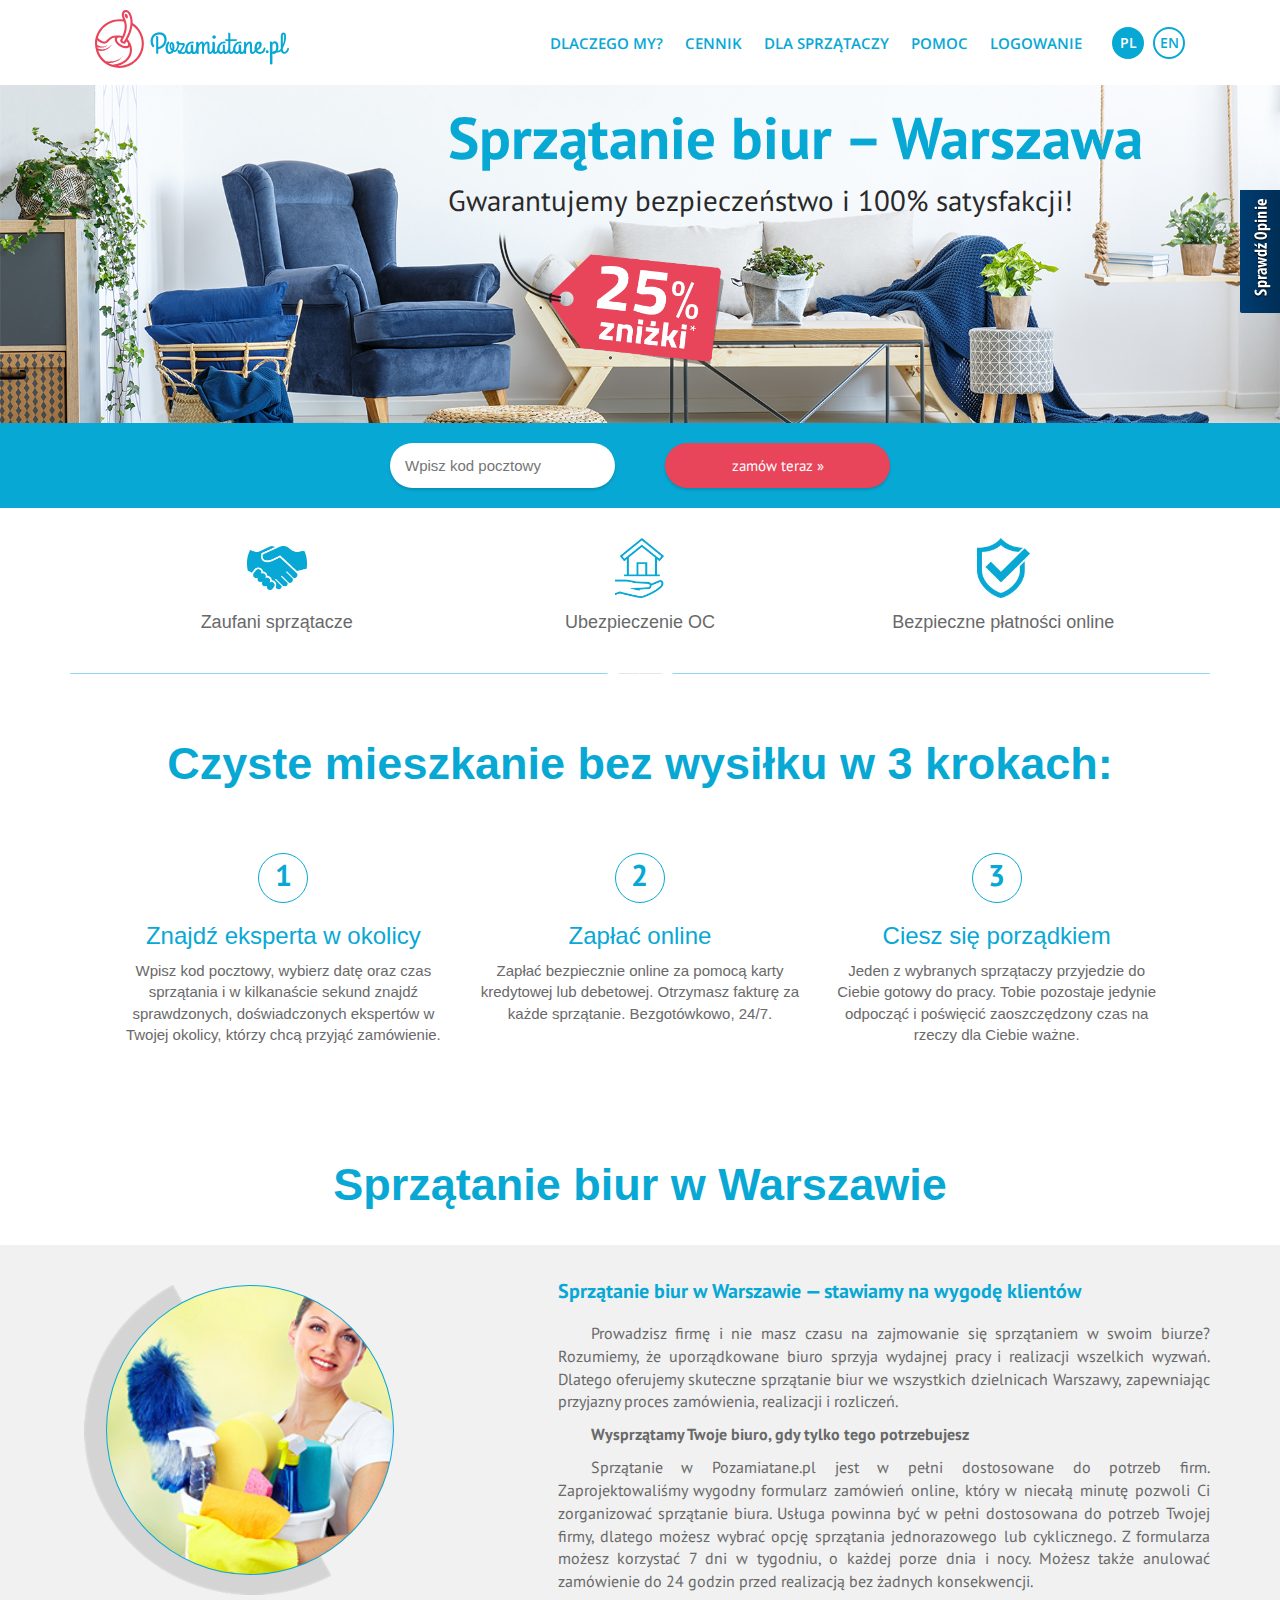
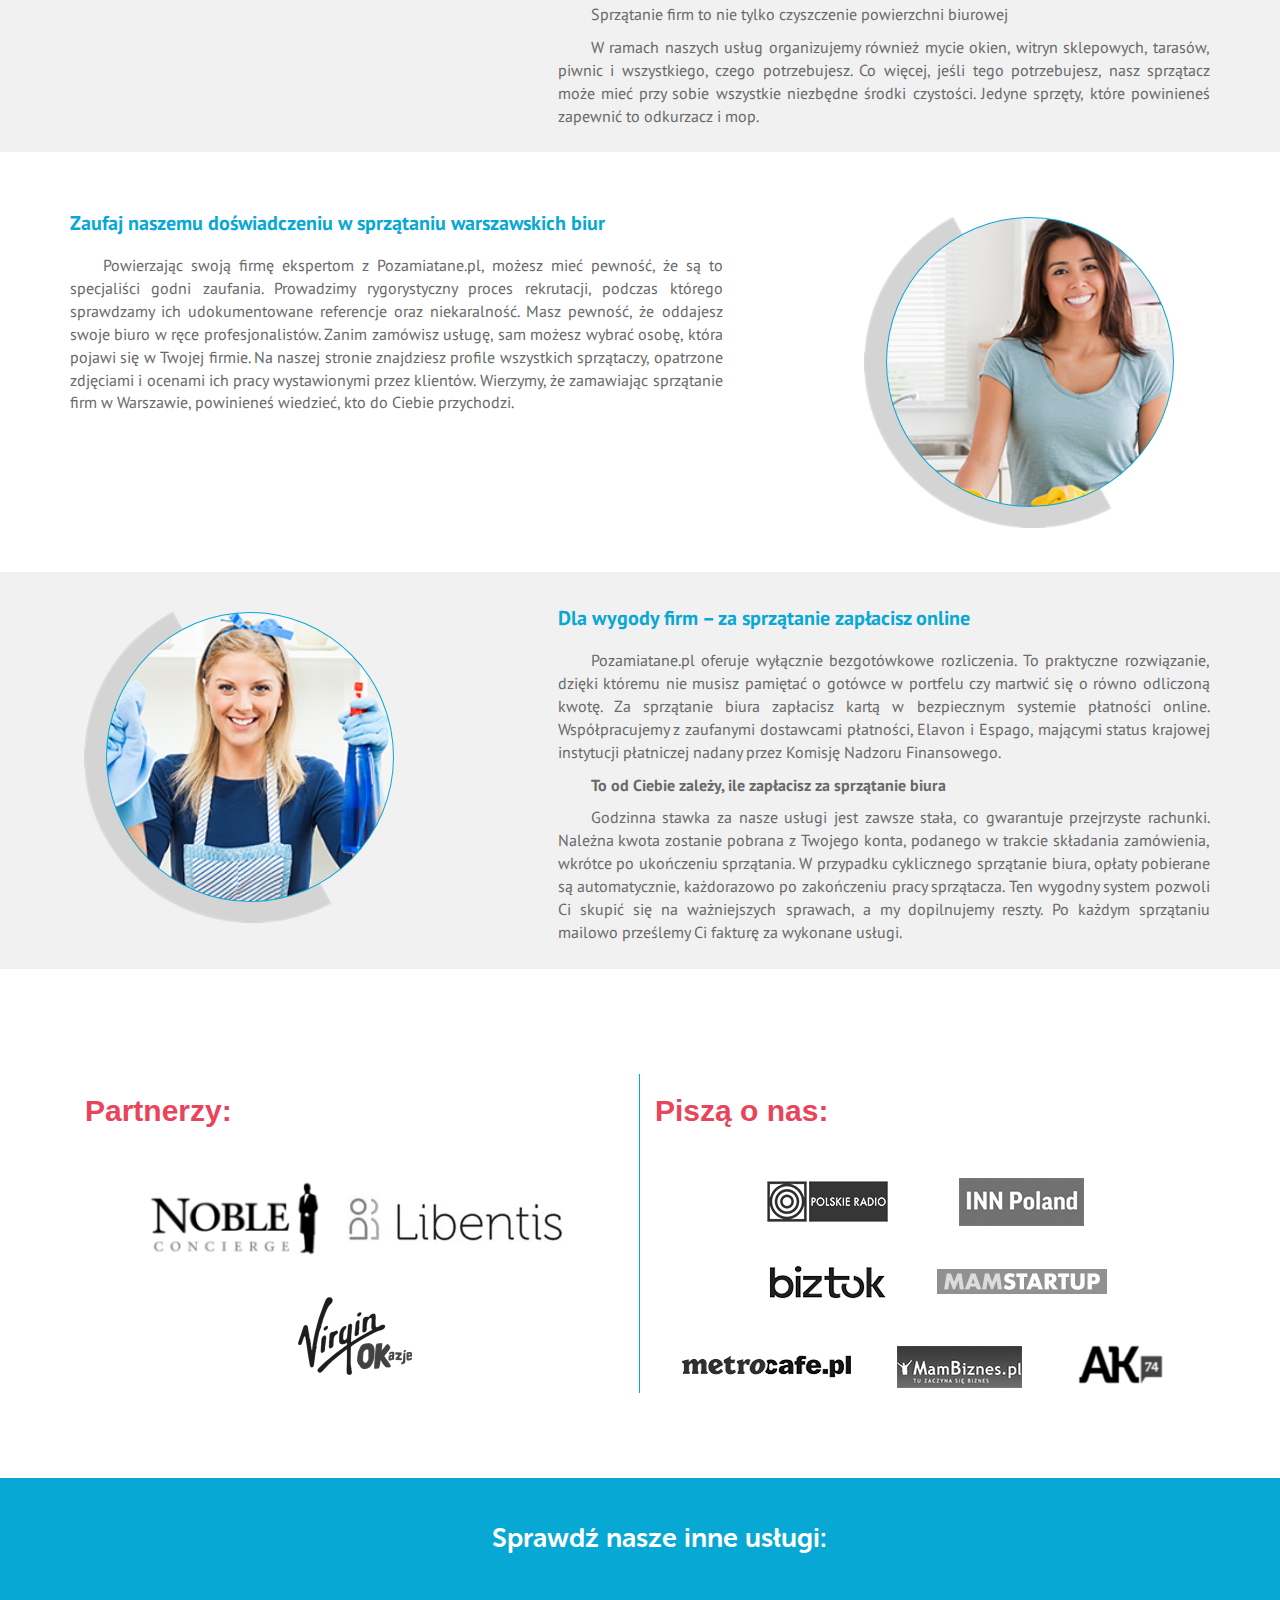
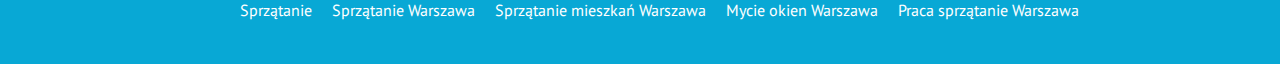
<file: index.html>
<!DOCTYPE html><html lang="pl" prefix="og: http://ogp.me/ns#"><!--<![endif]--><head>
	<!-- Global site tag (gtag.js) - Google Ads: 364352498 -->
<script async src="https://www.googletagmanager.com/gtag/js?id=AW-364352498"></script>
<script>
  window.dataLayer = window.dataLayer || [];
  function gtag(){dataLayer.push(arguments);}
  gtag('js', new Date());

  gtag('config', 'AW-364352498');
</script>

<!-- Event snippet for Просмотр страницы conversion page -->
<script>
  gtag('event', 'conversion', {'send_to': 'AW-364352498/W_lMCMf2wp0CEPKn3q0B'});
</script>


	<meta charset="UTF-8">

<meta name="viewport" content="width=device-width, initial-scale=1.0">
<title>Sprzątanie biur - Warszawa - Pozamiatane.pl</title>
<link rel="shortcut icon" type="image/png" href="favicon.png"><title>Sprzątanie biur - Warszawa - Pozamiatane.pl</title>


<meta name="description" content="Zadbamy o czystość twojego biura. Najlepsi eksperci, elastyczne godziny pracy. Zamów online profesjonalne sprzątanie i ciesz się porządkiem!">
<link rel="canonical" href="#">
<meta property="og:locale" content="pl_PL">
<meta property="og:type" content="article">
<meta property="og:title" content="Sprzątanie biur - Warszawa - Pozamiatane.pl">
<meta property="og:description" content="Zadbamy o czystość twojego biura. Najlepsi eksperci, elastyczne godziny pracy. Zamów online profesjonalne sprzątanie i ciesz się porządkiem!">
<meta property="og:url" content="#">
<meta property="og:site_name" content="Pozamiatane.pl">
<meta property="article:section" content="Warszawa">
<meta property="article:published_time" content="2016-08-05T13:53:31+02:00">
<meta property="article:modified_time" content="2018-02-26T15:20:32+02:00">
<meta property="og:updated_time" content="2018-02-26T15:20:32+02:00">
<meta name="twitter:card" content="summary">
<meta name="twitter:description" content="Zadbamy o czystość twojego biura. Najlepsi eksperci, elastyczne godziny pracy. Zamów online profesjonalne sprzątanie i ciesz się porządkiem!">
<meta name="twitter:title" content="Sprzątanie biur - Warszawa - Pozamiatane.pl">
<meta name="twitter:image" content="#">

<!-- / Yoast SEO plugin. -->

<link rel="dns-prefetch" href="#">
<link rel="dns-prefetch" href="#/">
<link rel="alternate" type="application/rss+xml" title="Pozamiatane.pl » Sprzątanie biur – Warszawa Kanał z komentarzami" href="#">
		
		<style type="text/css">
img.wp-smiley,
img.emoji {
	display: inline !important;
	border: none !important;
	box-shadow: none !important;
	height: 1em !important;
	width: 1em !important;
	margin: 0 .07em !important;
	vertical-align: -0.1em !important;
	background: none !important;
	padding: 0 !important;
}
</style>
<link rel="stylesheet" id="FreshItLab_stylesheet-css" href="style.css" type="text/css" media="all">
<link rel="stylesheet" id="FreshItLab_font-css" href="css.css" type="text/css" media="all">
<link rel="stylesheet" id="FreshItLab_normalize-css" href="normalize.css" type="text/css" media="all">
<link rel="stylesheet" id="FreshItLab_bootstrap-css" href="bootstrap.min.css" type="text/css" media="all">
<link rel="stylesheet" id="FreshItLab_bxcss-css" href="jquery.bxslider.css" type="text/css" media="all">
<link rel="stylesheet" id="FreshItLab_main-css" href="main.css" type="text/css" media="all">
<link rel="stylesheet" id="FreshItLab_rwd-css" href="responsive.css" type="text/css" media="all">
<link rel="stylesheet" id="sccss_style-css" href="_.css" type="text/css" media="all">



<meta name="generator" content="WordPress 4.9.3">


<style type="text/css">.tk-museo-sans-rounded{font-family:"museo-sans-rounded",sans-serif;}</style><style type="text/css">@font-face{font-family:tk-museo-sans-rounded-n3;src:url("l") format("woff2"),url("d") format("woff"),url("a-5") format("opentype");font-weight:300;font-style:normal;font-display:auto;}@font-face{font-family:tk-museo-sans-rounded-n7;src:url("l-1") format("woff2"),url("d-4") format("woff"),url("a-2") format("opentype");font-weight:700;font-style:normal;font-display:auto;}@font-face{font-family:tk-museo-sans-rounded-n1;src:url("l-2") format("woff2"),url("d-2") format("woff"),url("a-4") format("opentype");font-weight:100;font-style:normal;font-display:auto;}@font-face{font-family:tk-museo-sans-rounded-n5;src:url("l-3") format("woff2"),url("d-1") format("woff"),url("a-3") format("opentype");font-weight:500;font-style:normal;font-display:auto;}@font-face{font-family:tk-museo-sans-rounded-n8;src:url("l-4") format("woff2"),url("d-5") format("woff"),url("a") format("opentype");font-weight:800;font-style:normal;font-display:auto;}@font-face{font-family:tk-museo-sans-rounded-n9;src:url("l-5") format("woff2"),url("d-3") format("woff"),url("a-1") format("opentype");font-weight:900;font-style:normal;font-display:auto;}</style><style type="text/css">iframe#_hjRemoteVarsFrame {display: none !important; width: 1px !important; height: 1px !important; opacity: 0 !important; pointer-events: none !important;}</style><link rel="stylesheet" type="text/css" href="slider.css"><style type="text/css">@font-face{font-family:'Didact Gothic';src:url("") format("woff");font-weight:normal;font-style:normal}@font-face{font-family:'Fredoka One';src:url("") format("opentype");font-weight:normal;font-style:normal}
</style><style type="text/css">@font-face{font-family:museo-sans-rounded;src:url("l") format("woff2"),url("d") format("woff"),url("a-5") format("opentype");font-weight:300;font-style:normal;font-display:auto;}@font-face{font-family:museo-sans-rounded;src:url("l-1") format("woff2"),url("d-4") format("woff"),url("a-2") format("opentype");font-weight:700;font-style:normal;font-display:auto;}@font-face{font-family:museo-sans-rounded;src:url("l-2") format("woff2"),url("d-2") format("woff"),url("a-4") format("opentype");font-weight:100;font-style:normal;font-display:auto;}@font-face{font-family:museo-sans-rounded;src:url("l-3") format("woff2"),url("d-1") format("woff"),url("a-3") format("opentype");font-weight:500;font-style:normal;font-display:auto;}@font-face{font-family:museo-sans-rounded;src:url("l-4") format("woff2"),url("d-5") format("woff"),url("a") format("opentype");font-weight:800;font-style:normal;font-display:auto;}@font-face{font-family:museo-sans-rounded;src:url("l-5") format("woff2"),url("d-3") format("woff"),url("a-1") format("opentype");font-weight:900;font-style:normal;font-display:auto;}</style><style type="text/css">.App__app-rate-root_3Pwj8aCO[data-v-eefced42]{width:100vw;height:100vh;position:fixed;z-index:9999999999;background:rgba(0,0,0,0.151);top:0px;left:0px;overflow:hidden;display:flex;align-items:center;justify-content:center}.App__app-rate-root_3Pwj8aCO *[data-v-eefced42]{all:initial;line-height:normal;font-family:'Didact Gothic'}.App__app-rate-root_3Pwj8aCO .App__modal_3oqzjl0g[data-v-eefced42]{width:630px;height:450px;display:flex;position:relative;flex-direction:column;align-items:center;background-size:cover;transition:0.2s ease;transform:scale(0.8);opacity:0;padding-top:30px;box-sizing:border-box;overflow:hidden;border-radius:60px}.App__app-rate-root_3Pwj8aCO .App__modal_3oqzjl0g .App__logo_26yDc693[data-v-eefced42]{width:190px;height:auto;box-shadow:0px 6px 17px -10px rgba(0,0,0,0.55);border-radius:50%}.App__app-rate-root_3Pwj8aCO .App__modal_3oqzjl0g .App__title_3Yf-v9xs[data-v-eefced42]{margin-top:10px;font-size:46px;font-weight:normal;color:#259cfe;font-family:"Fredoka One"}.App__app-rate-root_3Pwj8aCO .App__modal_3oqzjl0g .App__subtitle_26MV5W4h[data-v-eefced42]{margin-top:10px;font-size:22px;color:white}.App__app-rate-root_3Pwj8aCO .App__modal_3oqzjl0g .App__benefits_14oMPuu1[data-v-eefced42]{display:flex;align-items:center;justify-content:center;margin-top:35px;margin-left:4px}.App__app-rate-root_3Pwj8aCO .App__modal_3oqzjl0g .App__benefits_14oMPuu1 .App__item_3sI_Wrxz[data-v-eefced42]{display:flex;align-items:center;margin:6px 12px;font-size:14px;color:black}.App__app-rate-root_3Pwj8aCO .App__modal_3oqzjl0g .App__benefits_14oMPuu1 .App__item_3sI_Wrxz img[data-v-eefced42]{margin-right:10px;margin-bottom:-1px;width:14px;height:auto}.App__app-rate-root_3Pwj8aCO .App__modal_3oqzjl0g .App__rate-btn_2bjgK090[data-v-eefced42]{all:initial;margin-top:22px;font-size:18px;color:white;width:170px;display:flex;align-items:center;justify-content:center;background:#ff8d4f;border-bottom:3px solid #d48357;border-radius:10px;padding:13px 20px;box-sizing:border-box;font-family:'Didact Gothic';cursor:pointer}
</style><link type="text/css" rel="stylesheet" charset="UTF-8" href="translateelement.css"></head>
<body class="post-250 post type-post status-publish format-standard has-post-thumbnail hentry category-warszawa-archiwum">
    <div class="topbar">
    <div class="page-wrap">
        <div class="row">
            <div class="col-lg-3 col-md-3 col-sm-3 col-xs-6">
                <a href="#" title="Pozamiatane.pl"><img class="toplogo" src="s9.svg" alt="Pozamiatane.pl"></a>
            </div>
            <div class="hidden-lg hidden-md hidden-sm col-xs-6">
                <div class="mobileHamburger hidden-lg hidden-md hidden-sm"><span></span><span></span><span></span><span></span></div> 
            </div>
            <div class="col-lg-9 col-md-9 col-sm-9 col-xs-12">
                <div class="langs hidden-xs">
                    <a href="#" title="" class="current">PL</a>
                    <a href="#" title="" class="">EN</a>
                </div>
                <div class="header-general-menu">
                    <div class="menu-gorne-menu-container"><ul id="menu-gorne-menu" class="general table-row"><li id="menu-item-52" class="menu-item menu-item-type-custom menu-item-object-custom menu-item-52"><a href="#">Dlaczego my?</a></li>
<li id="menu-item-53" class="menu-item menu-item-type-custom menu-item-object-custom menu-item-53"><a href="#">Cennik</a></li>
<li id="menu-item-54" class="menu-item menu-item-type-custom menu-item-object-custom menu-item-54"><a href="#">Dla sprzątaczy</a></li>
<li id="menu-item-55" class="menu-item menu-item-type-custom menu-item-object-custom menu-item-55"><a href="#">Pomoc</a></li>
<li id="menu-item-56" class="menu-item menu-item-type-custom menu-item-object-custom menu-item-56"><a href="#">Logowanie</a></li>
</ul></div>                </div>
            </div>
        </div>
    </div>
</div>    <div class="page-content">
  <section class="some-class" style="height: 338px;">
        <div class="container">
            <h1>
<span style="font-size: 1em;font-weight: bold;color: #08a8d5;">Sprzątanie biur – Warszawa</span><br>
<span style="display: block;color: #292929;font-size: 0.5em;margin-top: 0.5em;">Gwarantujemy bezpieczeństwo i 100% satysfakcji!</span><br>
</h1>
        </div>
    </section>
<div class="codesection">
	<div class="page-wrap">
		<div class="text"></div>
		<div class="formbox">
			<form name="zipform" action="#" method="POST" novalidate="">
				<div class="input-group">
					<div class="validateError"><span>Kod jest nieprawidłowy</span>Poprawny format: 00-000</div>
					<input type="text" name="zip" value="" maxlength="6" placeholder="Wpisz kod pocztowy">
				</div>
				<button type="submit">zamów teraz »</button>
			</form>
			<div class="success">Dziękujemy !!!</div> 
		</div>
	</div>
</div>
<div class="list1 section" style="margin: 0 auto;">
	<div class="page-wrap">
        		<div class="list1area">
							<div class="list1item" style="width: 33.333333333333%;">
											<span class="ico" style="background-image: url(&quot;handshake.png&quot;);"></span>
										<div class="desc"><h4>Zaufani sprzątacze</h4>
</div>
				</div>
							<div class="list1item" style="width: 33.333333333333%;">
											<span class="ico" style="background-image: url(&quot;home.png&quot;);"></span>
										<div class="desc"><h4>Ubezpieczenie OC</h4>
</div>
				</div>
							<div class="list1item" style="width: 33.333333333333%;">
											<span class="ico" style="background-image: url(&quot;guard.png&quot;);"></span>
										<div class="desc"><h4>Bezpieczne płatności online</h4>
</div>
				</div>
					</div>
	</div>
</div>
<div class="container">
    <hr class="scroll-to">
</div><div class="list2 section">
	<div class="page-wrap-mini">
		<h3 class="list-title">Czyste mieszkanie bez wysiłku w 3 krokach:</h3>
		<div class="row">
							<div class="col col-sm-4 col-xs-12">
					<div class="list2item">
                        <span style="text-align: center; margin: 10px auto; font-weight: bold; font-size: 2em; color: #08a8d5; border: 1px solid #08a8d5; border-radius: 50%; width: 50px; height: 50px; display: block;">
                            1                        </span>
						<div class="desc"><h3>Znajdź eksperta w okolicy</h3>
<p style="text-align: center;">Wpisz kod pocztowy, wybierz datę oraz czas sprzątania i w kilkanaście sekund znajdź sprawdzonych, doświadczonych ekspertów w Twojej okolicy, którzy chcą przyjąć zamówienie.</p>
</div>
					</div>
				</div>
							<div class="col col-sm-4 col-xs-12">
					<div class="list2item">
                        <span style="text-align: center; margin: 10px auto; font-weight: bold; font-size: 2em; color: #08a8d5; border: 1px solid #08a8d5; border-radius: 50%; width: 50px; height: 50px; display: block;">
                            2                        </span>
						<div class="desc"><h3>Zapłać online</h3>
<p style="text-align: center;">Zapłać bezpiecznie online za pomocą karty kredytowej lub debetowej. Otrzymasz fakturę za każde sprzątanie. Bezgotówkowo, 24/7.</p>
</div>
					</div>
				</div>
							<div class="col col-sm-4 col-xs-12">
					<div class="list2item">
                        <span style="text-align: center; margin: 10px auto; font-weight: bold; font-size: 2em; color: #08a8d5; border: 1px solid #08a8d5; border-radius: 50%; width: 50px; height: 50px; display: block;">
                            3                        </span>
						<div class="desc"><h3>Ciesz się porządkiem</h3>
<p style="text-align: center;">Jeden z wybranych sprzątaczy przyjedzie do Ciebie gotowy do pracy. Tobie pozostaje jedynie odpocząć i poświęcić zaoszczędzony czas na rzeczy dla Ciebie ważne.</p>
</div>
					</div>
				</div>
					</div>
	</div>
</div><div class="descs section">
    <div class="container">
        <h2 class="list-title">Sprzątanie biur w Warszawie</h2>
    </div>
            <div class="descs-row">
            <div class="container">
                <div class="row">

                                            <div class="col col-sm-4 col-md-4 col-xs-12">
                            <div style="position: relative; margin: 25px auto;">
                                <div style="height: 0;width: 80%;padding-bottom: 80%;background-color:red;border-radius: 50%;overflow: hidden;border: 1px solid #08a8d5;background: url(&quot;p_28.jpg&quot;);background-repeat: no-repeat;background-size: cover;background-position: center;margin: 0 auto;z-index: 1;position: relative;">
                                    <img style="opacity: 0;" class="descthumb" src="p_28.jpg" alt="sprzątanie" title="sprzątanie">
                                </div>
                                <div style="
    height: 100%;
    width: 100%;
    position: absolute;
    background-repeat: no-repeat;
    top: 0px;
    left: 4%;
    z-index: 0;
">
                                    <img src="border.png" style="height: 107%;width: auto;">
                                </div>
                            </div>


                        </div>
                                        <div class="col col-sm-8 col-md-7 col-md-push-1 col-xs-12">
                        <h3 class="title">Sprzątanie biur w Warszawie — stawiamy na wygodę klientów</h3>
                        <div class="desc"><p>Prowadzisz firmę i nie masz czasu na zajmowanie się sprzątaniem w swoim biurze? Rozumiemy, że uporządkowane biuro sprzyja wydajnej pracy i realizacji wszelkich wyzwań. Dlatego oferujemy skuteczne sprzątanie biur we wszystkich dzielnicach Warszawy, zapewniając przyjazny proces zamówienia, realizacji i rozliczeń.</p>
<p><strong>Wysprzątamy Twoje biuro, gdy tylko tego potrzebujesz</strong></p>
<p>Sprzątanie w Pozamiatane.pl jest w pełni dostosowane do potrzeb firm. Zaprojektowaliśmy wygodny formularz zamówień online, który w niecałą minutę pozwoli Ci zorganizować sprzątanie biura. Usługa powinna być w pełni dostosowana do potrzeb Twojej firmy, dlatego możesz wybrać opcję sprzątania jednorazowego lub cyklicznego. Z formularza możesz korzystać 7 dni w tygodniu, o każdej porze dnia i nocy. Możesz także anulować zamówienie do 24 godzin przed realizacją bez żadnych konsekwencji.</p>
<p>Sprzątanie firm to nie tylko czyszczenie powierzchni biurowej</p>
<p>W ramach naszych usług organizujemy również mycie okien, witryn sklepowych, tarasów, piwnic i wszystkiego, czego potrzebujesz. Co więcej, jeśli tego potrzebujesz, nasz sprzątacz może mieć przy sobie wszystkie niezbędne środki czystości. Jedyne sprzęty, które powinieneś zapewnić to odkurzacz i mop.</p>
</div>
                    </div>

                </div>
            </div>
        </div>
            <div class="descs-row">
            <div class="container">
                <div class="row">

                                            <div class="col col-sm-4 col-sm-push-8 col-md-4 col-md-push-8 col-xs-12">
                            <div style="position: relative; margin: 25px auto;">
                                <div style="height: 0;width: 80%;padding-bottom: 80%;background-color:red;border-radius: 50%;overflow: hidden;border: 1px solid #08a8d5;background: url(&quot;p_31.jpg&quot;);background-repeat: no-repeat;background-size: cover;background-position: center;margin: 0 auto;z-index: 1;position: relative;">
                                    <img style="opacity: 0;" class="descthumb" src="p_31.jpg" alt="sprzątanie" title="sprzątanie">
                                </div>
                                <div style="
    height: 100%;
    width: 100%;
    position: absolute;
    background-repeat: no-repeat;
    top: 0px;
    left: 4%;
    z-index: 0;
">
                                    <img src="border.png" style="height: 107%;width: auto;">
                                </div>
                            </div>


                        </div>
                                        <div class="col col-sm-8 col-sm-pull-4 col-md-7 col-md-pull-4 col-xs-12">
                        <h3 class="title">Zaufaj naszemu doświadczeniu w sprzątaniu warszawskich biur</h3>
                        <div class="desc"><p>Powierzając swoją firmę ekspertom z Pozamiatane.pl, możesz mieć pewność, że są to specjaliści godni zaufania. Prowadzimy rygorystyczny proces rekrutacji, podczas którego sprawdzamy ich udokumentowane referencje oraz niekaralność. Masz pewność, że oddajesz swoje biuro w ręce profesjonalistów. Zanim zamówisz usługę, sam możesz wybrać osobę, która pojawi się w Twojej firmie. Na naszej stronie znajdziesz profile wszystkich sprzątaczy, opatrzone zdjęciami i ocenami ich pracy wystawionymi przez klientów. Wierzymy, że zamawiając sprzątanie firm w Warszawie, powinieneś wiedzieć, kto do Ciebie przychodzi.</p>
</div>
                    </div>

                </div>
            </div>
        </div>
            <div class="descs-row">
            <div class="container">
                <div class="row">

                                            <div class="col col-sm-4 col-md-4 col-xs-12">
                            <div style="position: relative; margin: 25px auto;">
                                <div style="height: 0;width: 80%;padding-bottom: 80%;background-color:red;border-radius: 50%;overflow: hidden;border: 1px solid #08a8d5;background: url(&quot;p_24.jpg&quot;);background-repeat: no-repeat;background-size: cover;background-position: center;margin: 0 auto;z-index: 1;position: relative;">
                                    <img style="opacity: 0;" class="descthumb" src="p_24.jpg" alt="sprzątanie" title="sprzątanie">
                                </div>
                                <div style="
    height: 100%;
    width: 100%;
    position: absolute;
    background-repeat: no-repeat;
    top: 0px;
    left: 4%;
    z-index: 0;
">
                                    <img src="border.png" style="height: 107%;width: auto;">
                                </div>
                            </div>


                        </div>
                                        <div class="col col-sm-8 col-md-7 col-md-push-1 col-xs-12">
                        <h3 class="title">Dla wygody firm – za sprzątanie zapłacisz online</h3>
                        <div class="desc"><p>Pozamiatane.pl oferuje wyłącznie bezgotówkowe rozliczenia. To praktyczne rozwiązanie, dzięki któremu nie musisz pamiętać o gotówce w portfelu czy martwić się o równo odliczoną kwotę. Za sprzątanie biura zapłacisz kartą w bezpiecznym systemie płatności online. Współpracujemy z zaufanymi dostawcami płatności, Elavon i Espago, mającymi status krajowej instytucji płatniczej nadany przez Komisję Nadzoru Finansowego.</p>
<p><strong>To od Ciebie zależy, ile zapłacisz za sprzątanie biura</strong></p>
<p>Godzinna stawka za nasze usługi jest zawsze stała, co gwarantuje przejrzyste rachunki. Należna kwota zostanie pobrana z Twojego konta, podanego w trakcie składania zamówienia, wkrótce po ukończeniu sprzątania. W przypadku cyklicznego sprzątanie biura, opłaty pobierane są automatycznie, każdorazowo po zakończeniu pracy sprzątacza. Ten wygodny system pozwoli Ci skupić się na ważniejszych sprawach, a my dopilnujemy reszty. Po każdym sprzątaniu mailowo prześlemy Ci fakturę za wykonane usługi.</p>
</div>
                    </div>

                </div>
            </div>
        </div>
    
</div><div class="logaa section">
    <div class="container">
        <div class="partners col-lg-6">
            <h3 class="list-title">Partnerzy:</h3>
                                                <a href="#" target="_blank" rel="nofollow" title="">
                
                <img src="logo2_03-1-e1468884821637.png" alt="" title="logo2_03">

                                    </a>
                                                                <a href="#" target="_blank" rel="nofollow" title="">
                
                <img src="Libentis-logo-e1468884756245.jpg" alt="" title="Libentis-logo">

                                    </a>
                                                                <a href="#" target="_blank" rel="nofollow" title="">
                
                <img src="Virgin_Okazje_small.png" alt="" title="Virgin_Okazje_small">

                                    </a>
                                    </div>

        <div class="col-lg-6">
            <h3 class="list-title">Piszą o nas:</h3>
                            <a href="#" target="_blank" rel="nofollow" title="">                <img src="1.png" alt="" title="1">
                </a>                            <a href="#" target="_blank" rel="nofollow" title="">                <img src="2.png" alt="" title="2">
                </a>                            <a href="#" target="_blank" rel="nofollow" title="">                <img src="3.png" alt="" title="3">
                </a>                            <a href="#" target="_blank" rel="nofollow" title="">                <img src="4.png" alt="" title="4">
                </a>                            <a href="#" target="_blank" rel="nofollow" title="">                <img src="5.png" alt="" title="5">
                </a>                            <a href="#" target="_blank" rel="nofollow" title="">                <img src="6.png" alt="" title="6">
                </a>                            <a href="#" target="_blank" rel="nofollow" title="">                <img src="Blog-AK74-logob-e1468884055625.png" alt="" title="Blog-AK74-logob">
                </a>                    </div>
    </div>
</div><div class="beforefooter section">
	<div class="page-wrap-mini">
		<div class="row">
							<div class="col col-sm-12 col-md-12 col-xs-12">
					<div class="col-text"><p>Sprawdź nasze inne usługi:</p>
<ul>
<li><a title="Sprzątanie" href="#">Sprzątanie</a></li>
<li><a title="Sprzątanie Warszawa" href="#">Sprzątanie Warszawa</a></li>
<li><a title="Sprzątanie mieszkań Warszawa" href="#">Sprzątanie mieszkań Warszawa</a></li>
<li><a title="Mycie okien Warszawa" href="#">Mycie okien Warszawa</a></li>
<li><a title="Praca sprzątanie Warszawa" href="#">Praca sprzątanie Warszawa</a></li>
</ul>
</div>
				</div>
					</div>
	</div>
</div></div>
        <style>
	    .page-wrap{
	        width: 1150px;
	    }
		.scontent{
	        width: 1120px;
	    }
	    .page-wrap-mini{
	    	width: 1100px;
	    }
	</style>











    

<iframe name="_hjRemoteVarsFrame" title="_hjRemoteVarsFrame" id="_hjRemoteVarsFrame" src="index_1.html" style="display: none !important; width: 1px !important; height: 1px !important; opacity: 0 !important; pointer-events: none !important;"></iframe><div class="opineo-side-slider-widget opineo-side-slider-widget--right opineo-side-slider-widget--hidden" style="top: 150px; width: 208px; height: 354px;"><button aria-label="Sprawdź opinie" class="opineo-side-slider-widget__label opineo-side-slider-widget__label--right"></button><div class="opineo-side-slider-widget__loader opineo-side-slider-widget__loader--hidden"></div><iframe class="opineo-side-slider-widget__iframe" src="index_2.html" width="208" height="354" scrolling="no" frameborder="no"></iframe></div><div id="goog-gt-tt" class="skiptranslate" dir="ltr"><div style="padding: 8px;"><div><div class="logo"><img src="translate_24dp.png" width="20" height="20" alt="Google Переводчик"></div></div></div><div class="top" style="padding: 8px; float: left; width: 100%;"><h1 class="title gray">Исходный текст</h1></div><div class="middle" style="padding: 8px;"><div class="original-text"></div></div><div class="bottom" style="padding: 8px;"><div class="activity-links"><span class="activity-link">Предложить лучший вариант перевода</span><span class="activity-link"></span></div><div class="started-activity-container"><hr style="color: #CCC; background-color: #CCC; height: 1px; border: none;"><div class="activity-root"></div></div></div><div class="status-message" style="display: none;"></div></div><!----><div class="goog-te-spinner-pos"><div class="goog-te-spinner-animation"><svg xmlns="http://www.w3.org/2000/svg" class="goog-te-spinner" width="96px" height="96px" viewBox="0 0 66 66"><circle class="goog-te-spinner-path" fill="none" stroke-width="6" stroke-linecap="round" cx="33" cy="33" r="30"></circle></svg></div></div></body></html>
</file>
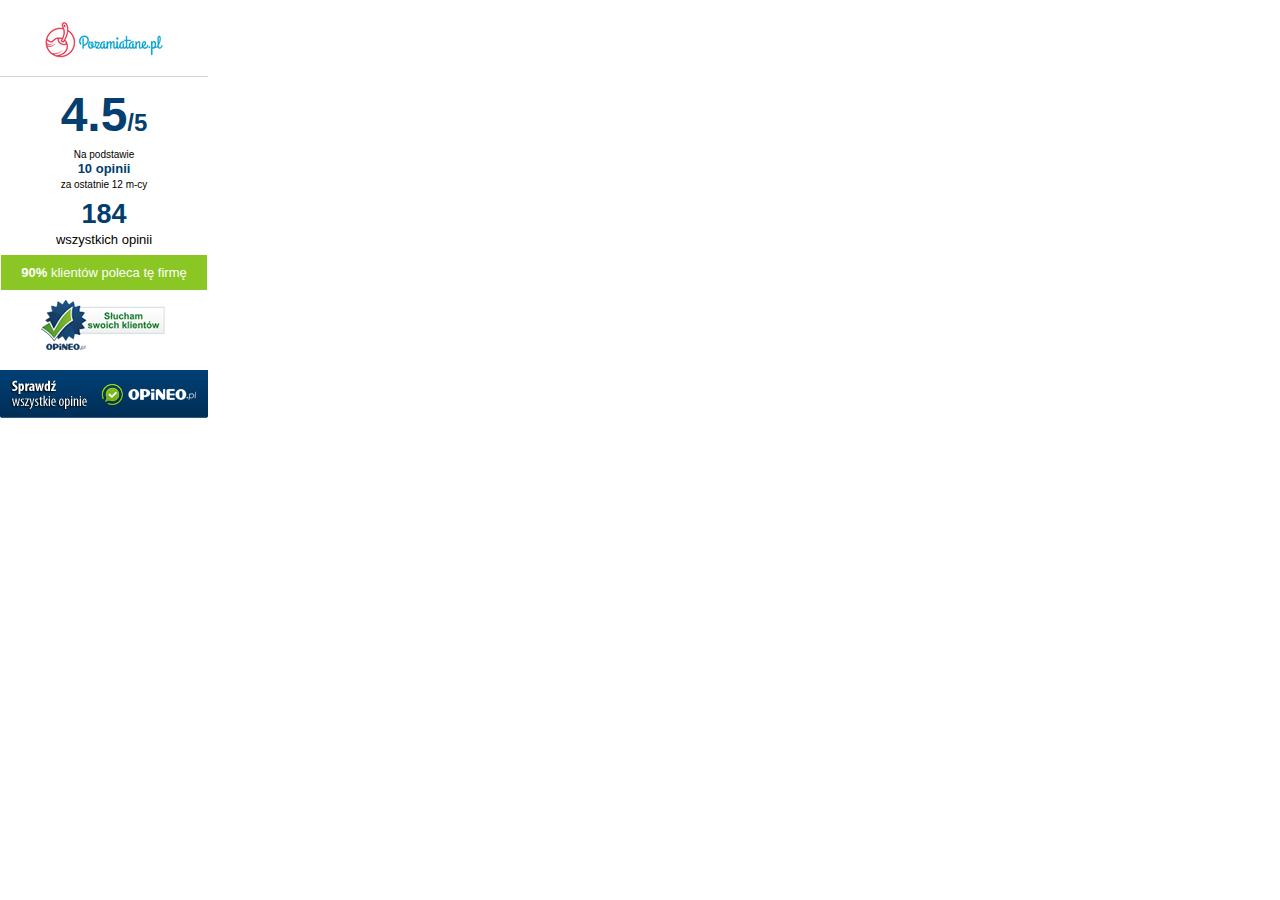
<file: index_2.html>
<!DOCTYPE html><html data-scrapbook-source="https://www.opineo.pl/shop/sideslider.php?s=46856&amp;type=v" data-scrapbook-create="20210329143325135"><head>
    <meta http-equiv="Content-Type" content="text/html; charset=UTF-8">
    <meta name="robots" content="noindex">
    <title>Średnia ocena firmy Pozamiatane.pl za ostatnie 12 miesięcy to 4.5 - Sprawdź opinie na Opineo.pl</title>
    <style type="text/css">
        html,body{
            font-family:Arial,Sans;
            margin: 0px;
            padding: 0px;
        }
        #_opineo_side_slider.vertical{width:208px;}
        #_opineo_side_slider.horizontal{width:368px;}

        #_opineo_side_slider{
            background:white;
            position:relative;
            /*
            -webkit-box-shadow: 0px 0px 5px 0px rgba(50, 50, 50, 0.25);
            -moz-box-shadow:    0px 0px 5px 0px rgba(50, 50, 50, 0.25);
            box-shadow:         0px 0px 5px 0px rgba(50, 50, 50, 0.25);
            border:1px solid #d4d4d4;
            */
        }

        #_opineo_side_slider p{
            margin:0px;
            padding:0px;
        }

        #_opineo_side_slider span.verticallo{
            display: inline-block;
            height:100%;
            vertical-align: middle;
        }

        #_opineo_side_slider div{
            text-align:center;
        }

        #_opineo_side_slider .opi_logo{
            height:76px;
            border-bottom: 1px solid #d4d4d4;
            font-size: 24px;
            color: #053F6F;
            line-height: 76px;
        }

        #_opineo_side_slider div.opi_logo img{
            vertical-align: middle;
			max-width: 90%;
            max-height: 90%;
        }

        #_opineo_side_slider .opi_mark{
            font-size: 24px;
            color: #053F6F;
            font-weight: bold;
            padding-top: 10px;
        }

        #_opineo_side_slider .opi_large_mark{
            font-size: 48px;
        }

        #_opineo_side_slider .opi_recommend{
            margin: 0px 1px;
            background: #8AC724;
            color: #fff;
            padding: 10px 0px;
            font-size:13px;
        }

        #_opineo_side_slider.horizontal .opi_recommend{
            font-size:16px;
        }

        #_opineo_side_slider .opi_num{
            font-size: 10px;
            color: #000;
            margin: 6px 0;
            line-height: 1.3;
        }

        #_opineo_side_slider .opi_num_total{
            font-size: 13px;
            margin: 6px 0;
        }

        #_opineo_side_slider .opi_certified{
            height:70px;
            padding: 0px 0px 10px;
        }

        span.opi_blue{
            color:#013D6F;
            font-size:13px;
            font-weight:bold;
        }

        span.opi_blue_big{
            font-size:27px;
        }

        span.opi_button{
            display:inline-block;
            height: 48px;
        }

        #_opineo_side_slider.vertical span.opi_button{
            width:208px;
            background: url("side_slider_gfx.png") no-repeat scroll -45px 0px transparent;
        }

        #_opineo_side_slider.horizontal span.opi_button{
            width:368px;
            background: url("side_slider_gfx.png") no-repeat scroll -257px 0px transparent
        }

        #_opineo_side_slider .opi_wrapson{
            width:300px;
            margin:0px auto;
        }

        #_opineo_side_slider .opi_butt{
            height:48px;
        }

        #_opineo_side_slider .opi_nonc_head{
            margin: 0px 1px;
            color: #053F6F;
            padding: 33px 0px 5px;
            font-size:13px;
        }

        #_opineo_side_slider .opi_wrapson .opi_mark{ display:inline-block;  vertical-align: middle; height:60px; margin-right:10px;}
        #_opineo_side_slider .opi_wrapson .opi_certified{ display:inline-block; vertical-align: middle; height:60px; margin-left:10px;}

        .divollo {
            filter: alpha(opacity=0.0);
            opacity: 0.00;
            -moz-opacity: 0.00;
            background-color: white;
            position: absolute;
            top: 0;
            left: 0;
            width: 100%;
            height: 100%;
            text-decoration: none;
            text-indent: -9999px;
            overflow: hidden;
        }
    </style>
</head>
<body>
    <div id="_opineo_side_slider" class="vertical">
                    <div class="opi_logo"><span class="verticallo"></span><img src="pozamiatane3-1455626391-0-756529001455626391-8439.jpg" alt=""></div>
            <div class="opi_mark"><span class="opi_large_mark">4.5</span><span class="opi_small_mark">/5</span></div>
            <div class="opi_num">Na podstawie<br><span class="opi_blue">10 opinii</span><br>za ostatnie 12 m-cy</div>
            <div class="opi_num opi_num_total"><span class="opi_blue opi_blue_big">184</span><br>wszystkich opinii</div>
            <div class="opi_recommend"><strong>90%</strong> klientów poleca tę firmę</div>
            <div class="opi_certified"><p><span class="verticallo"></span><img src="ssk-white-130x70.png"></p></div>
            <div class="opi_butt"><span class="opi_button"></span></div>
            <a class="divollo" href="https://www.opineo.pl/opinie/pozamiatane-pl?utm_source=slider&amp;utm_medium=widget&amp;utm_campaign=slider_klikniecia" title="Średnia ocena firmy Pozamiatane.pl za ostatnie 12 miesięcy to 4.5" target="_blank"></a>
            </div>


</body></html>
</file>
<file: style.css>
/*
Theme Name: Pozamiatane.pl Landing Page
Author: Cichy / Kerris.pl™
Author URI: mailto:kontkat@lukaszcichocki.pl
Description: Pozamiatane.pl - LP Template
Version: 1.0.1
*/
@charset "utf-8";
</file>
<file: css.css>
/* cyrillic-ext */
@font-face {
  font-family: 'Open Sans';
  font-style: italic;
  font-weight: 300;
  src: url("memnYaGs126MiZpBA-UFUKWyV9hmIqOxjaPXZSk.woff2") format('woff2');
  unicode-range: U+0460-052F, U+1C80-1C88, U+20B4, U+2DE0-2DFF, U+A640-A69F, U+FE2E-FE2F;
}
/* cyrillic */
@font-face {
  font-family: 'Open Sans';
  font-style: italic;
  font-weight: 300;
  src: url("memnYaGs126MiZpBA-UFUKWyV9hvIqOxjaPXZSk.woff2") format('woff2');
  unicode-range: U+0400-045F, U+0490-0491, U+04B0-04B1, U+2116;
}
/* greek-ext */
@font-face {
  font-family: 'Open Sans';
  font-style: italic;
  font-weight: 300;
  src: url("memnYaGs126MiZpBA-UFUKWyV9hnIqOxjaPXZSk.woff2") format('woff2');
  unicode-range: U+1F00-1FFF;
}
/* greek */
@font-face {
  font-family: 'Open Sans';
  font-style: italic;
  font-weight: 300;
  src: url("memnYaGs126MiZpBA-UFUKWyV9hoIqOxjaPXZSk.woff2") format('woff2');
  unicode-range: U+0370-03FF;
}
/* vietnamese */
@font-face {
  font-family: 'Open Sans';
  font-style: italic;
  font-weight: 300;
  src: url("memnYaGs126MiZpBA-UFUKWyV9hkIqOxjaPXZSk.woff2") format('woff2');
  unicode-range: U+0102-0103, U+0110-0111, U+0128-0129, U+0168-0169, U+01A0-01A1, U+01AF-01B0, U+1EA0-1EF9, U+20AB;
}
/* latin-ext */
@font-face {
  font-family: 'Open Sans';
  font-style: italic;
  font-weight: 300;
  src: url("memnYaGs126MiZpBA-UFUKWyV9hlIqOxjaPXZSk.woff2") format('woff2');
  unicode-range: U+0100-024F, U+0259, U+1E00-1EFF, U+2020, U+20A0-20AB, U+20AD-20CF, U+2113, U+2C60-2C7F, U+A720-A7FF;
}
/* latin */
@font-face {
  font-family: 'Open Sans';
  font-style: italic;
  font-weight: 300;
  src: url("memnYaGs126MiZpBA-UFUKWyV9hrIqOxjaPX.woff2") format('woff2');
  unicode-range: U+0000-00FF, U+0131, U+0152-0153, U+02BB-02BC, U+02C6, U+02DA, U+02DC, U+2000-206F, U+2074, U+20AC, U+2122, U+2191, U+2193, U+2212, U+2215, U+FEFF, U+FFFD;
}
/* cyrillic-ext */
@font-face {
  font-family: 'Open Sans';
  font-style: italic;
  font-weight: 400;
  src: url("mem6YaGs126MiZpBA-UFUK0Udc1GAK6bt6o.woff2") format('woff2');
  unicode-range: U+0460-052F, U+1C80-1C88, U+20B4, U+2DE0-2DFF, U+A640-A69F, U+FE2E-FE2F;
}
/* cyrillic */
@font-face {
  font-family: 'Open Sans';
  font-style: italic;
  font-weight: 400;
  src: url("mem6YaGs126MiZpBA-UFUK0ddc1GAK6bt6o.woff2") format('woff2');
  unicode-range: U+0400-045F, U+0490-0491, U+04B0-04B1, U+2116;
}
/* greek-ext */
@font-face {
  font-family: 'Open Sans';
  font-style: italic;
  font-weight: 400;
  src: url("mem6YaGs126MiZpBA-UFUK0Vdc1GAK6bt6o.woff2") format('woff2');
  unicode-range: U+1F00-1FFF;
}
/* greek */
@font-face {
  font-family: 'Open Sans';
  font-style: italic;
  font-weight: 400;
  src: url("mem6YaGs126MiZpBA-UFUK0adc1GAK6bt6o.woff2") format('woff2');
  unicode-range: U+0370-03FF;
}
/* vietnamese */
@font-face {
  font-family: 'Open Sans';
  font-style: italic;
  font-weight: 400;
  src: url("mem6YaGs126MiZpBA-UFUK0Wdc1GAK6bt6o.woff2") format('woff2');
  unicode-range: U+0102-0103, U+0110-0111, U+0128-0129, U+0168-0169, U+01A0-01A1, U+01AF-01B0, U+1EA0-1EF9, U+20AB;
}
/* latin-ext */
@font-face {
  font-family: 'Open Sans';
  font-style: italic;
  font-weight: 400;
  src: url("mem6YaGs126MiZpBA-UFUK0Xdc1GAK6bt6o.woff2") format('woff2');
  unicode-range: U+0100-024F, U+0259, U+1E00-1EFF, U+2020, U+20A0-20AB, U+20AD-20CF, U+2113, U+2C60-2C7F, U+A720-A7FF;
}
/* latin */
@font-face {
  font-family: 'Open Sans';
  font-style: italic;
  font-weight: 400;
  src: url("mem6YaGs126MiZpBA-UFUK0Zdc1GAK6b.woff2") format('woff2');
  unicode-range: U+0000-00FF, U+0131, U+0152-0153, U+02BB-02BC, U+02C6, U+02DA, U+02DC, U+2000-206F, U+2074, U+20AC, U+2122, U+2191, U+2193, U+2212, U+2215, U+FEFF, U+FFFD;
}
/* cyrillic-ext */
@font-face {
  font-family: 'Open Sans';
  font-style: italic;
  font-weight: 600;
  src: url("memnYaGs126MiZpBA-UFUKXGUdhmIqOxjaPXZSk.woff2") format('woff2');
  unicode-range: U+0460-052F, U+1C80-1C88, U+20B4, U+2DE0-2DFF, U+A640-A69F, U+FE2E-FE2F;
}
/* cyrillic */
@font-face {
  font-family: 'Open Sans';
  font-style: italic;
  font-weight: 600;
  src: url("memnYaGs126MiZpBA-UFUKXGUdhvIqOxjaPXZSk.woff2") format('woff2');
  unicode-range: U+0400-045F, U+0490-0491, U+04B0-04B1, U+2116;
}
/* greek-ext */
@font-face {
  font-family: 'Open Sans';
  font-style: italic;
  font-weight: 600;
  src: url("memnYaGs126MiZpBA-UFUKXGUdhnIqOxjaPXZSk.woff2") format('woff2');
  unicode-range: U+1F00-1FFF;
}
/* greek */
@font-face {
  font-family: 'Open Sans';
  font-style: italic;
  font-weight: 600;
  src: url("memnYaGs126MiZpBA-UFUKXGUdhoIqOxjaPXZSk.woff2") format('woff2');
  unicode-range: U+0370-03FF;
}
/* vietnamese */
@font-face {
  font-family: 'Open Sans';
  font-style: italic;
  font-weight: 600;
  src: url("memnYaGs126MiZpBA-UFUKXGUdhkIqOxjaPXZSk.woff2") format('woff2');
  unicode-range: U+0102-0103, U+0110-0111, U+0128-0129, U+0168-0169, U+01A0-01A1, U+01AF-01B0, U+1EA0-1EF9, U+20AB;
}
/* latin-ext */
@font-face {
  font-family: 'Open Sans';
  font-style: italic;
  font-weight: 600;
  src: url("memnYaGs126MiZpBA-UFUKXGUdhlIqOxjaPXZSk.woff2") format('woff2');
  unicode-range: U+0100-024F, U+0259, U+1E00-1EFF, U+2020, U+20A0-20AB, U+20AD-20CF, U+2113, U+2C60-2C7F, U+A720-A7FF;
}
/* latin */
@font-face {
  font-family: 'Open Sans';
  font-style: italic;
  font-weight: 600;
  src: url("memnYaGs126MiZpBA-UFUKXGUdhrIqOxjaPX.woff2") format('woff2');
  unicode-range: U+0000-00FF, U+0131, U+0152-0153, U+02BB-02BC, U+02C6, U+02DA, U+02DC, U+2000-206F, U+2074, U+20AC, U+2122, U+2191, U+2193, U+2212, U+2215, U+FEFF, U+FFFD;
}
/* cyrillic-ext */
@font-face {
  font-family: 'Open Sans';
  font-style: italic;
  font-weight: 700;
  src: url("memnYaGs126MiZpBA-UFUKWiUNhmIqOxjaPXZSk.woff2") format('woff2');
  unicode-range: U+0460-052F, U+1C80-1C88, U+20B4, U+2DE0-2DFF, U+A640-A69F, U+FE2E-FE2F;
}
/* cyrillic */
@font-face {
  font-family: 'Open Sans';
  font-style: italic;
  font-weight: 700;
  src: url("memnYaGs126MiZpBA-UFUKWiUNhvIqOxjaPXZSk.woff2") format('woff2');
  unicode-range: U+0400-045F, U+0490-0491, U+04B0-04B1, U+2116;
}
/* greek-ext */
@font-face {
  font-family: 'Open Sans';
  font-style: italic;
  font-weight: 700;
  src: url("memnYaGs126MiZpBA-UFUKWiUNhnIqOxjaPXZSk.woff2") format('woff2');
  unicode-range: U+1F00-1FFF;
}
/* greek */
@font-face {
  font-family: 'Open Sans';
  font-style: italic;
  font-weight: 700;
  src: url("memnYaGs126MiZpBA-UFUKWiUNhoIqOxjaPXZSk.woff2") format('woff2');
  unicode-range: U+0370-03FF;
}
/* vietnamese */
@font-face {
  font-family: 'Open Sans';
  font-style: italic;
  font-weight: 700;
  src: url("memnYaGs126MiZpBA-UFUKWiUNhkIqOxjaPXZSk.woff2") format('woff2');
  unicode-range: U+0102-0103, U+0110-0111, U+0128-0129, U+0168-0169, U+01A0-01A1, U+01AF-01B0, U+1EA0-1EF9, U+20AB;
}
/* latin-ext */
@font-face {
  font-family: 'Open Sans';
  font-style: italic;
  font-weight: 700;
  src: url("memnYaGs126MiZpBA-UFUKWiUNhlIqOxjaPXZSk.woff2") format('woff2');
  unicode-range: U+0100-024F, U+0259, U+1E00-1EFF, U+2020, U+20A0-20AB, U+20AD-20CF, U+2113, U+2C60-2C7F, U+A720-A7FF;
}
/* latin */
@font-face {
  font-family: 'Open Sans';
  font-style: italic;
  font-weight: 700;
  src: url("memnYaGs126MiZpBA-UFUKWiUNhrIqOxjaPX.woff2") format('woff2');
  unicode-range: U+0000-00FF, U+0131, U+0152-0153, U+02BB-02BC, U+02C6, U+02DA, U+02DC, U+2000-206F, U+2074, U+20AC, U+2122, U+2191, U+2193, U+2212, U+2215, U+FEFF, U+FFFD;
}
/* cyrillic-ext */
@font-face {
  font-family: 'Open Sans';
  font-style: normal;
  font-weight: 300;
  src: url("mem5YaGs126MiZpBA-UN_r8OX-hpKKSTj5PW.woff2") format('woff2');
  unicode-range: U+0460-052F, U+1C80-1C88, U+20B4, U+2DE0-2DFF, U+A640-A69F, U+FE2E-FE2F;
}
/* cyrillic */
@font-face {
  font-family: 'Open Sans';
  font-style: normal;
  font-weight: 300;
  src: url("mem5YaGs126MiZpBA-UN_r8OVuhpKKSTj5PW.woff2") format('woff2');
  unicode-range: U+0400-045F, U+0490-0491, U+04B0-04B1, U+2116;
}
/* greek-ext */
@font-face {
  font-family: 'Open Sans';
  font-style: normal;
  font-weight: 300;
  src: url("mem5YaGs126MiZpBA-UN_r8OXuhpKKSTj5PW.woff2") format('woff2');
  unicode-range: U+1F00-1FFF;
}
/* greek */
@font-face {
  font-family: 'Open Sans';
  font-style: normal;
  font-weight: 300;
  src: url("mem5YaGs126MiZpBA-UN_r8OUehpKKSTj5PW.woff2") format('woff2');
  unicode-range: U+0370-03FF;
}
/* vietnamese */
@font-face {
  font-family: 'Open Sans';
  font-style: normal;
  font-weight: 300;
  src: url("mem5YaGs126MiZpBA-UN_r8OXehpKKSTj5PW.woff2") format('woff2');
  unicode-range: U+0102-0103, U+0110-0111, U+0128-0129, U+0168-0169, U+01A0-01A1, U+01AF-01B0, U+1EA0-1EF9, U+20AB;
}
/* latin-ext */
@font-face {
  font-family: 'Open Sans';
  font-style: normal;
  font-weight: 300;
  src: url("mem5YaGs126MiZpBA-UN_r8OXOhpKKSTj5PW.woff2") format('woff2');
  unicode-range: U+0100-024F, U+0259, U+1E00-1EFF, U+2020, U+20A0-20AB, U+20AD-20CF, U+2113, U+2C60-2C7F, U+A720-A7FF;
}
/* latin */
@font-face {
  font-family: 'Open Sans';
  font-style: normal;
  font-weight: 300;
  src: url("mem5YaGs126MiZpBA-UN_r8OUuhpKKSTjw.woff2") format('woff2');
  unicode-range: U+0000-00FF, U+0131, U+0152-0153, U+02BB-02BC, U+02C6, U+02DA, U+02DC, U+2000-206F, U+2074, U+20AC, U+2122, U+2191, U+2193, U+2212, U+2215, U+FEFF, U+FFFD;
}
/* cyrillic-ext */
@font-face {
  font-family: 'Open Sans';
  font-style: normal;
  font-weight: 400;
  src: url("mem8YaGs126MiZpBA-UFWJ0bf8pkAp6a.woff2") format('woff2');
  unicode-range: U+0460-052F, U+1C80-1C88, U+20B4, U+2DE0-2DFF, U+A640-A69F, U+FE2E-FE2F;
}
/* cyrillic */
@font-face {
  font-family: 'Open Sans';
  font-style: normal;
  font-weight: 400;
  src: url("mem8YaGs126MiZpBA-UFUZ0bf8pkAp6a.woff2") format('woff2');
  unicode-range: U+0400-045F, U+0490-0491, U+04B0-04B1, U+2116;
}
/* greek-ext */
@font-face {
  font-family: 'Open Sans';
  font-style: normal;
  font-weight: 400;
  src: url("mem8YaGs126MiZpBA-UFWZ0bf8pkAp6a.woff2") format('woff2');
  unicode-range: U+1F00-1FFF;
}
/* greek */
@font-face {
  font-family: 'Open Sans';
  font-style: normal;
  font-weight: 400;
  src: url("mem8YaGs126MiZpBA-UFVp0bf8pkAp6a.woff2") format('woff2');
  unicode-range: U+0370-03FF;
}
/* vietnamese */
@font-face {
  font-family: 'Open Sans';
  font-style: normal;
  font-weight: 400;
  src: url("mem8YaGs126MiZpBA-UFWp0bf8pkAp6a.woff2") format('woff2');
  unicode-range: U+0102-0103, U+0110-0111, U+0128-0129, U+0168-0169, U+01A0-01A1, U+01AF-01B0, U+1EA0-1EF9, U+20AB;
}
/* latin-ext */
@font-face {
  font-family: 'Open Sans';
  font-style: normal;
  font-weight: 400;
  src: url("mem8YaGs126MiZpBA-UFW50bf8pkAp6a.woff2") format('woff2');
  unicode-range: U+0100-024F, U+0259, U+1E00-1EFF, U+2020, U+20A0-20AB, U+20AD-20CF, U+2113, U+2C60-2C7F, U+A720-A7FF;
}
/* latin */
@font-face {
  font-family: 'Open Sans';
  font-style: normal;
  font-weight: 400;
  src: url("mem8YaGs126MiZpBA-UFVZ0bf8pkAg.woff2") format('woff2');
  unicode-range: U+0000-00FF, U+0131, U+0152-0153, U+02BB-02BC, U+02C6, U+02DA, U+02DC, U+2000-206F, U+2074, U+20AC, U+2122, U+2191, U+2193, U+2212, U+2215, U+FEFF, U+FFFD;
}
/* cyrillic-ext */
@font-face {
  font-family: 'Open Sans';
  font-style: normal;
  font-weight: 600;
  src: url("mem5YaGs126MiZpBA-UNirkOX-hpKKSTj5PW.woff2") format('woff2');
  unicode-range: U+0460-052F, U+1C80-1C88, U+20B4, U+2DE0-2DFF, U+A640-A69F, U+FE2E-FE2F;
}
/* cyrillic */
@font-face {
  font-family: 'Open Sans';
  font-style: normal;
  font-weight: 600;
  src: url("mem5YaGs126MiZpBA-UNirkOVuhpKKSTj5PW.woff2") format('woff2');
  unicode-range: U+0400-045F, U+0490-0491, U+04B0-04B1, U+2116;
}
/* greek-ext */
@font-face {
  font-family: 'Open Sans';
  font-style: normal;
  font-weight: 600;
  src: url("mem5YaGs126MiZpBA-UNirkOXuhpKKSTj5PW.woff2") format('woff2');
  unicode-range: U+1F00-1FFF;
}
/* greek */
@font-face {
  font-family: 'Open Sans';
  font-style: normal;
  font-weight: 600;
  src: url("mem5YaGs126MiZpBA-UNirkOUehpKKSTj5PW.woff2") format('woff2');
  unicode-range: U+0370-03FF;
}
/* vietnamese */
@font-face {
  font-family: 'Open Sans';
  font-style: normal;
  font-weight: 600;
  src: url("mem5YaGs126MiZpBA-UNirkOXehpKKSTj5PW.woff2") format('woff2');
  unicode-range: U+0102-0103, U+0110-0111, U+0128-0129, U+0168-0169, U+01A0-01A1, U+01AF-01B0, U+1EA0-1EF9, U+20AB;
}
/* latin-ext */
@font-face {
  font-family: 'Open Sans';
  font-style: normal;
  font-weight: 600;
  src: url("mem5YaGs126MiZpBA-UNirkOXOhpKKSTj5PW.woff2") format('woff2');
  unicode-range: U+0100-024F, U+0259, U+1E00-1EFF, U+2020, U+20A0-20AB, U+20AD-20CF, U+2113, U+2C60-2C7F, U+A720-A7FF;
}
/* latin */
@font-face {
  font-family: 'Open Sans';
  font-style: normal;
  font-weight: 600;
  src: url("mem5YaGs126MiZpBA-UNirkOUuhpKKSTjw.woff2") format('woff2');
  unicode-range: U+0000-00FF, U+0131, U+0152-0153, U+02BB-02BC, U+02C6, U+02DA, U+02DC, U+2000-206F, U+2074, U+20AC, U+2122, U+2191, U+2193, U+2212, U+2215, U+FEFF, U+FFFD;
}
/* cyrillic-ext */
@font-face {
  font-family: 'Open Sans';
  font-style: normal;
  font-weight: 700;
  src: url("mem5YaGs126MiZpBA-UN7rgOX-hpKKSTj5PW.woff2") format('woff2');
  unicode-range: U+0460-052F, U+1C80-1C88, U+20B4, U+2DE0-2DFF, U+A640-A69F, U+FE2E-FE2F;
}
/* cyrillic */
@font-face {
  font-family: 'Open Sans';
  font-style: normal;
  font-weight: 700;
  src: url("mem5YaGs126MiZpBA-UN7rgOVuhpKKSTj5PW.woff2") format('woff2');
  unicode-range: U+0400-045F, U+0490-0491, U+04B0-04B1, U+2116;
}
/* greek-ext */
@font-face {
  font-family: 'Open Sans';
  font-style: normal;
  font-weight: 700;
  src: url("mem5YaGs126MiZpBA-UN7rgOXuhpKKSTj5PW.woff2") format('woff2');
  unicode-range: U+1F00-1FFF;
}
/* greek */
@font-face {
  font-family: 'Open Sans';
  font-style: normal;
  font-weight: 700;
  src: url("mem5YaGs126MiZpBA-UN7rgOUehpKKSTj5PW.woff2") format('woff2');
  unicode-range: U+0370-03FF;
}
/* vietnamese */
@font-face {
  font-family: 'Open Sans';
  font-style: normal;
  font-weight: 700;
  src: url("mem5YaGs126MiZpBA-UN7rgOXehpKKSTj5PW.woff2") format('woff2');
  unicode-range: U+0102-0103, U+0110-0111, U+0128-0129, U+0168-0169, U+01A0-01A1, U+01AF-01B0, U+1EA0-1EF9, U+20AB;
}
/* latin-ext */
@font-face {
  font-family: 'Open Sans';
  font-style: normal;
  font-weight: 700;
  src: url("mem5YaGs126MiZpBA-UN7rgOXOhpKKSTj5PW.woff2") format('woff2');
  unicode-range: U+0100-024F, U+0259, U+1E00-1EFF, U+2020, U+20A0-20AB, U+20AD-20CF, U+2113, U+2C60-2C7F, U+A720-A7FF;
}
/* latin */
@font-face {
  font-family: 'Open Sans';
  font-style: normal;
  font-weight: 700;
  src: url("mem5YaGs126MiZpBA-UN7rgOUuhpKKSTjw.woff2") format('woff2');
  unicode-range: U+0000-00FF, U+0131, U+0152-0153, U+02BB-02BC, U+02C6, U+02DA, U+02DC, U+2000-206F, U+2074, U+20AC, U+2122, U+2191, U+2193, U+2212, U+2215, U+FEFF, U+FFFD;
}
/* cyrillic-ext */
@font-face {
  font-family: 'PT Sans';
  font-style: italic;
  font-weight: 400;
  src: url("jizYRExUiTo99u79D0e0ysmIAjcQ-woy.woff2") format('woff2');
  unicode-range: U+0460-052F, U+1C80-1C88, U+20B4, U+2DE0-2DFF, U+A640-A69F, U+FE2E-FE2F;
}
/* cyrillic */
@font-face {
  font-family: 'PT Sans';
  font-style: italic;
  font-weight: 400;
  src: url("jizYRExUiTo99u79D0e0w8mIAjcQ-woy.woff2") format('woff2');
  unicode-range: U+0400-045F, U+0490-0491, U+04B0-04B1, U+2116;
}
/* latin-ext */
@font-face {
  font-family: 'PT Sans';
  font-style: italic;
  font-weight: 400;
  src: url("jizYRExUiTo99u79D0e0ycmIAjcQ-woy.woff2") format('woff2');
  unicode-range: U+0100-024F, U+0259, U+1E00-1EFF, U+2020, U+20A0-20AB, U+20AD-20CF, U+2113, U+2C60-2C7F, U+A720-A7FF;
}
/* latin */
@font-face {
  font-family: 'PT Sans';
  font-style: italic;
  font-weight: 400;
  src: url("jizYRExUiTo99u79D0e0x8mIAjcQ-w.woff2") format('woff2');
  unicode-range: U+0000-00FF, U+0131, U+0152-0153, U+02BB-02BC, U+02C6, U+02DA, U+02DC, U+2000-206F, U+2074, U+20AC, U+2122, U+2191, U+2193, U+2212, U+2215, U+FEFF, U+FFFD;
}
/* cyrillic-ext */
@font-face {
  font-family: 'PT Sans';
  font-style: italic;
  font-weight: 700;
  src: url("jizdRExUiTo99u79D0e8fOydIhUd0TA7i2bI.woff2") format('woff2');
  unicode-range: U+0460-052F, U+1C80-1C88, U+20B4, U+2DE0-2DFF, U+A640-A69F, U+FE2E-FE2F;
}
/* cyrillic */
@font-face {
  font-family: 'PT Sans';
  font-style: italic;
  font-weight: 700;
  src: url("jizdRExUiTo99u79D0e8fOydKxUd0TA7i2bI.woff2") format('woff2');
  unicode-range: U+0400-045F, U+0490-0491, U+04B0-04B1, U+2116;
}
/* latin-ext */
@font-face {
  font-family: 'PT Sans';
  font-style: italic;
  font-weight: 700;
  src: url("jizdRExUiTo99u79D0e8fOydIRUd0TA7i2bI.woff2") format('woff2');
  unicode-range: U+0100-024F, U+0259, U+1E00-1EFF, U+2020, U+20A0-20AB, U+20AD-20CF, U+2113, U+2C60-2C7F, U+A720-A7FF;
}
/* latin */
@font-face {
  font-family: 'PT Sans';
  font-style: italic;
  font-weight: 700;
  src: url("jizdRExUiTo99u79D0e8fOydLxUd0TA7iw.woff2") format('woff2');
  unicode-range: U+0000-00FF, U+0131, U+0152-0153, U+02BB-02BC, U+02C6, U+02DA, U+02DC, U+2000-206F, U+2074, U+20AC, U+2122, U+2191, U+2193, U+2212, U+2215, U+FEFF, U+FFFD;
}
/* cyrillic-ext */
@font-face {
  font-family: 'PT Sans';
  font-style: normal;
  font-weight: 400;
  src: url("jizaRExUiTo99u79D0-ExcOPIDUg-g.woff2") format('woff2');
  unicode-range: U+0460-052F, U+1C80-1C88, U+20B4, U+2DE0-2DFF, U+A640-A69F, U+FE2E-FE2F;
}
/* cyrillic */
@font-face {
  font-family: 'PT Sans';
  font-style: normal;
  font-weight: 400;
  src: url("jizaRExUiTo99u79D0aExcOPIDUg-g.woff2") format('woff2');
  unicode-range: U+0400-045F, U+0490-0491, U+04B0-04B1, U+2116;
}
/* latin-ext */
@font-face {
  font-family: 'PT Sans';
  font-style: normal;
  font-weight: 400;
  src: url("jizaRExUiTo99u79D0yExcOPIDUg-g.woff2") format('woff2');
  unicode-range: U+0100-024F, U+0259, U+1E00-1EFF, U+2020, U+20A0-20AB, U+20AD-20CF, U+2113, U+2C60-2C7F, U+A720-A7FF;
}
/* latin */
@font-face {
  font-family: 'PT Sans';
  font-style: normal;
  font-weight: 400;
  src: url("jizaRExUiTo99u79D0KExcOPIDU.woff2") format('woff2');
  unicode-range: U+0000-00FF, U+0131, U+0152-0153, U+02BB-02BC, U+02C6, U+02DA, U+02DC, U+2000-206F, U+2074, U+20AC, U+2122, U+2191, U+2193, U+2212, U+2215, U+FEFF, U+FFFD;
}
/* cyrillic-ext */
@font-face {
  font-family: 'PT Sans';
  font-style: normal;
  font-weight: 700;
  src: url("jizfRExUiTo99u79B_mh0OOtLR8a8zILig.woff2") format('woff2');
  unicode-range: U+0460-052F, U+1C80-1C88, U+20B4, U+2DE0-2DFF, U+A640-A69F, U+FE2E-FE2F;
}
/* cyrillic */
@font-face {
  font-family: 'PT Sans';
  font-style: normal;
  font-weight: 700;
  src: url("jizfRExUiTo99u79B_mh0OqtLR8a8zILig.woff2") format('woff2');
  unicode-range: U+0400-045F, U+0490-0491, U+04B0-04B1, U+2116;
}
/* latin-ext */
@font-face {
  font-family: 'PT Sans';
  font-style: normal;
  font-weight: 700;
  src: url("jizfRExUiTo99u79B_mh0OCtLR8a8zILig.woff2") format('woff2');
  unicode-range: U+0100-024F, U+0259, U+1E00-1EFF, U+2020, U+20A0-20AB, U+20AD-20CF, U+2113, U+2C60-2C7F, U+A720-A7FF;
}
/* latin */
@font-face {
  font-family: 'PT Sans';
  font-style: normal;
  font-weight: 700;
  src: url("jizfRExUiTo99u79B_mh0O6tLR8a8zI.woff2") format('woff2');
  unicode-range: U+0000-00FF, U+0131, U+0152-0153, U+02BB-02BC, U+02C6, U+02DA, U+02DC, U+2000-206F, U+2074, U+20AC, U+2122, U+2191, U+2193, U+2212, U+2215, U+FEFF, U+FFFD;
}
</file>
<file: main.css>
﻿@charset "UTF-8";
/*
 * Author: Lukasz Cichocki / kerris.pl
 * kontakt@lukaszcichocki.pl
 */
body {
    font-size: 15px;
    position: relative;
    color: #696969;
    background-color: #FFF;
    overflow-x: hidden;
    width: 100%;
    padding: 0;
    margin: 0;
    font-family: 'PT Sans', 'Arial', 'Helvetica Neue', 'Helvetica' ,sans-serif;
    font-style: normal;
    font-weight: 400;
}

.page-wrap, .page-wrap-mini {
    margin-left: auto;
    margin-right: auto;
    max-width: 100%;
    width: 1260px;
    padding-left: 30px;
    padding-right: 30px;
}

.topbar {
    background: #FFF;
    min-height: 85px;
}
.langs {
    float: right;
    margin-top: 27px;
    margin-left: 16px;
}

.langs > a {
    color: #08a8d5;
    background-color: #FFF;
    font-size: 14px;
    width: 32px;
    height: 32px;
    border-radius: 50%;
    display: inline-block;
    border: 2px solid #08a8d5;
    text-align: center;
    padding-top: 4px;
    margin-left: 5px;
    text-decoration: none!important;
    font-family: 'Open Sans', sans-serif;
    font-weight: 600;
}

.langs > a.current, .langs > a:hover {
    background-color: #08a8d5;
    color: #FFF;
}
.header-general-menu {float: right;margin: 33px 0 29px 0;}

ul#menu-gorne-menu{list-style: none;padding: 0;margin: 0;text-transform: uppercase;}

ul#menu-gorne-menu> li {display: inline-block;margin: 0 5px;}

ul#menu-gorne-menu> li > a {font-size: 15px;color: #08a8d5;padding: 0 4px;cursor: pointer;font-family: 'Open Sans', sans-serif;font-weight: 600;}


img.toplogo {
    display: block;
    margin: 10px 0;
    max-width: 194px;
    max-height: 58px;
}

img {
    max-width: 100%;
    height: auto;
}
.top-slider-bar {
    width: 100%;
    clear: both;
    position: relative;
    top: 30px;
    opacity: 0;
    z-index: 200;
    transition: top 300ms ease-in-out, opacity 300ms ease-in-out;
}

div#topslider {
    width: 100%;
}

div#topslider ul {
    padding: 0;
    margin: 0;
    list-style: none;
    width: 100%;
}

div.section{
    clear: both;
    float: left;
    width: 100%;
    margin: 25px 0 40px 0;
}

div#topslider ul > li {
    width: 100%;
}

div#topslider ul > li .slide-box {
    width: 100%;
    position: relative;
}

div#topslider ul > li .img-slide-box {
    width: 100%;
}

div#topslider ul > li img {
    width: 100%;
    height: auto;
}

div#topslider ul > li .desc {
    position: absolute;
    top: 0;
    left: 0;
    bottom: 0;
    right: 0;
    overflow: hidden;
}
div#topslider ul > li .desc .scontent {
    position: absolute;
    top: 50%;
    transform: translateY(-50%);
    max-width: 100%;
    font-family: "Titillium",sans-serif;
}
div#topslider ul > li .desc .scontent p {
    line-height: 1;
}
.codesection {
    background: #08a8d5;
    clear: both;
    float: left;
    width: 100%;
    padding: 15px 0;
    position: relative;
    z-index: 300;
}

.codesection .text {
    color: #FFF;
    line-height: 1.4;
    font-family: "Titillium",sans-serif;
}

.formbox {
    width: 500px;
    margin: 5px auto;
}

.formbox .input-group {
    display: inline-block;
    position: relative;
}

.formbox .input-group .validateError {
    position: absolute;
    background-color: #e8445a;
    right: 100%;
    opacity: 0;
    visibility: hidden;
    font-family: "Helvetiva", "Arial";
    color: #FFF;
    font-size: 11px;
    width: 145px;
    border-radius: 4px;
    padding: 2px 8px;
    text-align: center;
    top: 17px;
    transition: all 200ms linear;
}

.formbox .input-group .validateError span {
    display: block;
    font-weight: 600;
}

.formbox .input-group input[type="text"] {
    color: #999;
    padding: 10px 15px;
    border-radius: 30px;
    outline: none;
    border: none;
    width: 225px;
    height: 45px;
    box-shadow: 0 2px 3px rgba(0, 0, 0, 0.16);
    font-family: "Titillium", sans-serif;
    font-weight: 300;
}

.formbox .input-group input[type="text"]:focus {
    border-color: transparent;
}

.formbox form.error .input-group .validateError {
    right: 104%;
    opacity: 1;
    visibility: visible;
}

.formbox form.error .input-group input[type="text"] {
    border: 2px solid #E8445A;
}

.formbox button {
    cursor: pointer;
    padding: 10px 15px;
    border-radius: 30px;
    outline: none;
    border: none;
    width: 225px;
    height: 45px;
    color: #FFF;
    background: #e8445a;
    box-shadow: 0 2px 3px rgba(0, 0, 0, 0.16);
    float: right;
}

.formbox button:hover {}

.formbox button:active {
    transform: scale(0.98);
}

.formbox button:hover {
    background-color: #D03247;
}
.formbox .success {
    text-align: center;
    color: #FFF;
    font-size: 50px;
    height: 71px;
    display: none;
}
.formbox form.done{
    display: none;
}
.formbox form.done + .success {
    display: block;
}
.list1 {
 
}

.list-title {
    color: #08a8d5;
    font-size: 3em;
    text-align: center;
    font-family: "Titillium",sans-serif;
    font-style: normal;
    font-weight: 700;
    margin-bottom: 35px;
}

.partners {
    border-right: 1px solid #08a8d5;
}

.logaa .list-title {
    text-align: left;
    color: #e8445a;
    font-size: 2em;
}

.list1 .list1area {}

.list1 .list1area .list1item {
    display: inline-block;
    float: left;
    margin: 30px 0;
    padding: 0 25px;
}

.list1 .list1area .list1item span.ico {
    width: 60px;
    padding-top: 60px;
    display: block;
    margin: 0 auto 15px auto;
    background-repeat: no-repeat;
    background-position: center;
    background-size: contain;
    transition: background-size 300ms ease;
}

.list1 .list1area .list1item .desc {
    text-align: center;
    font-size: 15px;
    font-family: "Titillium",sans-serif;
}

.list1 .list1area .list1item:last-of-type {
    float: none;
}

/*.list1 .list1area .list1item:hover span.ico {
    background-size: 60px 60px;
}*/

.list2 {

}

.list2 .list2item {
    margin: 30px 0;
}

.list2 .list2item .desc {
    font-family: "Titillium",sans-serif;
}

.list2 .list2item .desc h2,
.list2 .list2item .desc h3 {
    color: #08a8d5;
    text-align: center;
}

.descs {

}

.descs .title {
    font-size: 20px;
    color: #08a8d5;
    font-weight: 600;
    padding-bottom: 10px;
}

.descs img.descthumb {
    width: 100%;
    margin-bottom: 30px;
}

.descs .desc {
    text-indent: 33px;
    text-align: justify;
    font-size: 16px;
}
.descs .descs-row {
    margin-bottom: 40px;
}

.descs .descs-row:nth-child(even) {
    background: #f1f1f1;
    padding: 15px;
}

.logaa {
    text-align: center;
}
.logaa a{
    text-decoration: none!important;    
}
.logaa img {
    margin: 15px 10px;
    filter: grayscale(100%);
    -webkit-filter: grayscale(100%);
    transition: all 200ms ease;
}

.logaa img:hover {
    filter: grayscale(0%);
    -webkit-filter: grayscale(0%);
}

.piszaonas {
    text-align: center;
}
.piszaonas a{
    text-decoration: none!important;    
}
.piszaonas img {
    margin: 15px 10px;
    filter: grayscale(100%);
    -webkit-filter: grayscale(100%);
    transition: all 200ms ease;
}

.piszaonas img:hover {
    filter: grayscale(0%);
    -webkit-filter: grayscale(0%);
}
.list-title.list-title-border {
    border-bottom: 1px solid #fc4258;
    display: table;
    margin: 20px auto 20px auto;
    padding-bottom: 8px;
}

.testimonials-slider-bar {
    margin: 50px 0 20px 0;
}

#testimonialslider {}

#testimonialslider ul {
    list-style: none;
    padding: 0;
    margin: 0;
}

#testimonialslider ul > li {}

#testimonialslider ul > li .testim-item {padding: 0 3px;}

#testimonialslider ul > li .testim-item .text {font-style: italic;font-size: 18px;color: #6b6b6b;text-align: right;font-family: 'Open Sans', sans-serif;font-weight: 300;}

#testimonialslider ul > li .testim-item .author {
    width: 100%;
    height: 26px;
    margin: 20px 0 20px 0;
}

#testimonialslider ul > li .testim-item .author .name {
    font-size: 18px;
    color: #6b6b6b;
    float: right;
    font-family: 'Open Sans', sans-serif;
    font-weight: 300;
}

#testimonialslider ul > li .testim-item .author .stars {
    background-image: url("");
    height: 23px;
    width: 116px;
    float: right;
    margin-right: 15px;
}
#testimonialslider ul > li .testim-item .author .stars.stars5 {
    width: 116px;
}

#testimonialslider ul > li .testim-item .author .stars.stars4 {
    width: 92px;
}

#testimonialslider ul > li .testim-item .author .stars.stars3 {
    width: 69px;
}

#testimonialslider ul > li .testim-item .author .stars.stars2 {
    width: 45px;
}

#testimonialslider ul > li .testim-item .author .stars.stars1 {
    width: 23px;
}
.testimonials .tButton {
    background-color: #FC4258;
    border-radius: 6px;
    font-size: 24px;
    font-weight: 500;
    color: #FFF;
    display: table;
    margin: 10px auto;
    padding: 10px 30px;
    text-decoration: none!important;
}

.testimonials .tButton:hover {
    background-color: #D42F42;
}
.testimonials-slider-bar .bx-wrapper .bx-controls-direction a {
    margin-top: -53px;
    width: 42px;
    height: 42px;
    cursor: pointer;
}

.testimonials-slider-bar .bx-wrapper .bx-controls-direction a.bx-prev {
    background: url("");
    left: -90px;
}

.testimonials-slider-bar .bx-wrapper .bx-controls-direction a:hover {
    opacity: 0.8;
}

.testimonials-slider-bar .bx-wrapper .bx-controls-direction a.bx-next {
    background: url("");
    right: -90px;
}
.testimonials-slider-bar .bx-wrapper .bx-controls-direction a:active {
    transform: scale(0.96);
}
.beforefooter {
    background-color: #08a8d5;
    color: #FFF;
    margin-bottom: 0!important;
}

.beforefooter .col-text {
    font-size: 17px;
    text-indent: 38px;
    padding: 30px 0%;
    font-weight: 400;
    text-align: justify;
}

.beforefooter > div > .row > div:nth-child(3n) .col-text {
    padding-left: 5%;
}

.beforefooter > div > .row > div:nth-child(2n) .col-text {
    padding-right: 5%;
    padding-left: 5%;
}

.beforefooter > div > .row > div:nth-child(3n+1) .col-text {
.beforefooter >div > .row > div: nth-child(3n) .col-text;.beforefooter >div > .row > div: nth-child(3n) .col-text;padding-right: 5%;}

footer {
    background: #0791b8;
    color: #FFF;
    clear: both;
    float: left;
    width: 100%;
    padding-top: 10px;
    padding-bottom: 40px;
}

footer .footerlogo {
    margin: 15px auto 40px auto;
    display: block;
}

footer a {
    color: #FFF;
}

footer a:hover {
    color: #FFF;
    text-decoration: underline;
}

.footer_column_widget {font-family: "Open Sans";margin-bottom: 22px;}

.footer_column_widget .f-title {
    font-weight: 600;
    font-size: 22px;
    padding-bottom: 8px;
    margin-bottom: 1px;
    margin-left: auto;
    margin-right: auto;
    text-align: center;
    display: table;
    padding-left: 15px;
    padding-right: 15px;
    line-height: 1.2;
}

.footer_column_widget.col1 .f-title {margin-left: 0;padding-left: 0;}

.menu-stopka-container {}

.menu-stopka-container ul {
    list-style: none;
    padding: 0;
    margin: 0;
    font-size: 18px;
}

.menu-stopka-container ul li {
    padding: 3px 0;
}

.menu-stopka-container ul li a {
    font-weight: 300;
}

.footer_column_widget:not(.col1) {
    text-align: center;
    font-size: 18px;
    font-weight: 300;
    line-height: 1.7;
}

footer .certyfikaty ul {
    overflow: hidden;
    text-align: center;
    margin: 0;
    padding: 0;
    clear: both;
}
div#_opineo_love_wg {
    margin: auto;
    display: table;
}

footer .certyfikaty ul > li:nth-child(1) {}

footer .certyfikaty ul > li:nth-child(2) {
    float: right;
    padding: 30px 60px 35px 60px;
}

footer .certyfikaty ul > li:nth-child(3) {
    clear: right;
    float: right;
    padding-right: 45px;
    margin-top: 9px;
    margin-left: -40px;
}

footer .certyfikaty ul > li:nth-child(4) {}

footer .certyfikaty ul > li {
    list-style: none;
}

.footer_column_widget .f-title:after {content: "";display: block;border-bottom: 1px solid #08a8d5;width: 90%;margin: 10px auto 0px auto;}

.footer_column_widget.col3 .f-title:after {
    width: 78%;
}

.footer_column_widget.col2 .f-title:after {
    width: 110%;
    margin-left: -5%;
}

.footer_column_widget.col1 .f-title:after {
    margin-left: 0;
    width: 180%;
}
footer .social {
    border-radius: 5px;
    border-width: 1px;
    border-color: rgba(255,255,255,0.2);
    border-style: solid;
    width: 68px;
    height: 68px;
    display: block;
    margin: 8px auto;
}
footer .social.fb {
    background: url("") no-repeat center center;
}
div#topslider.sliderDisabled .bx-controls {
    display: none;
}
.error404{
    text-align: center;
    padding: 20px 0 80px 0;
}
.top-slider-bar.loaded {
    top: 0;
    opacity: 1;
}
.footer_column_widget .textwidget {
    max-width: 265px;
    margin: auto;
}

.mobileHamburger {
    width: 45px;
    position: absolute;
    top: 12px;
    right: 12px;
    margin: 0;
    height: 45px;
    -webkit-transform: rotate(0deg);
    -moz-transform: rotate(0deg);
    -o-transform: rotate(0deg);
    transform: rotate(0deg);
    -webkit-transition: .5s ease-in-out;
    -moz-transition: .5s ease-in-out;
    -o-transition: .5s ease-in-out;
    transition: .5s ease-in-out;
    cursor: pointer;
}

.mobileHamburger span {
    display: block;
    position: absolute;
    height: 6px;
    width: 100%;
    background: #E8445A;
    border-radius: 0;
    opacity: 1;
    left: 0;
    -webkit-transform: rotate(0deg);
    -moz-transform: rotate(0deg);
    -o-transform: rotate(0deg);
    transform: rotate(0deg);
    -webkit-transition: .25s ease-in-out;
    -moz-transition: .25s ease-in-out;
    -o-transition: .25s ease-in-out;
    transition: .25s ease-in-out;
}
.mobileHamburger span:nth-child(1) {
    top: 0px;
}

.mobileHamburger span:nth-child(2),.mobileHamburger span:nth-child(3) {
    top: 11px;
}

.mobileHamburger span:nth-child(4) {
    top: 23px;
}

.mobileHamburger.open span:nth-child(1) {
    top: 18px;
    width: 0%;
    left: 50%;
}

.mobileHamburger.open span:nth-child(2) {
    -webkit-transform: rotate(45deg);
    -moz-transform: rotate(45deg);
    -o-transform: rotate(45deg);
    transform: rotate(45deg);
}

.mobileHamburger.open span:nth-child(3) {
    -webkit-transform: rotate(-45deg);
    -moz-transform: rotate(-45deg);
    -o-transform: rotate(-45deg);
    transform: rotate(-45deg);
}

.mobileHamburger.open span:nth-child(4) {
    top: 18px;
    width: 0%;
    left: 50%;
}
.list2 .list2item .desc > p:first-child {
    min-height: 57px;
}

.scroll-to {
    background: rgba(8, 168, 213, 0.45);
    width: 100%;
    height: 1px;
    position: relative;
    border: none;
}

.scroll-to:before {
    display: block;
    width: 65px;
    height: 65px;
    background: #ffffff;
    content: "";
    position: absolute;
    top: 50%;
    left: 50%;
    transform: translate(-50%, -50%);
}

.scroll-to:after {
    display: block;
    width: 45px;
    height: 45px;
    background: #d7d7d7;
    content: "";
    border-radius: 50%;
    position: absolute;
    top: 50%;
    left: 50%;
    cursor: pointer;
    transform: translate(-50%, -50%);
    background: url("btn.png");
    background-size: contain;
}

.some-class {
    background: url("badge.png") -1vh 95% no-repeat, url("bg.png") 61% 50% no-repeat;
    background-size: 50%, cover;
    height: calc(100vh - 154px - 71px);
}

h1 {
    text-align: center;
    font-size: 11vw;
}


@media (max-width: 767px) {
    #_opineo_container {
        display: none;
    }
}

@media (min-width: 768px) {
    .some-class {
        position: relative;
        background-size: 25vh, cover;
        background-position: 39vw 16vh, center;
    }

    h1 {
        text-align: left;
        font-size: 6.5vh;
        position: absolute;
        left: 35vw;
    }
}
</file>
<file: responsive.css>
/* desktop */

@media (max-width: 1130px) {
    div#topslider ul > li .desc .scontent span {
        font-size: 292%!important;
    }
}
@media (max-width: 1060px) {
    .langs{display: none;}
}
@media (max-width: 992px) {
    div#topslider ul > li .desc .scontent span {
        font-size: 235%!important;
    }
}

/* Smartphones */



@media (max-width: 767px) {
    h2.list-title {
        font-size: 2em;
        margin-bottom: 0;
    }

    .page-wrap {
        padding-left: 10px;
        padding-right: 10px;
    }
    .testimonials-slider-bar {
        margin: 50px 0 100px 0;
    }
    .row {
        margin-left: 0;
        margin-right: 0;
    }
    .footer_column_widget .f-title {
        text-align: center;
        display: block;
    }

    .footer_column_widget .f-title:after {
        width: 300px!important;
        margin: 10px auto 0px auto!important;
        max-width: 100%;
    }

    .menu-stopka-container ul li {
        text-align: center;
    }

    .footer_column_widget {
        margin-bottom: 60px;
    }

    footer {
        padding-bottom: 30px;
    }

    .beforefooter .col-text {
        padding: 10px 0%!important;
    }

    .beforefooter > div > .row > div:first-child {
        padding-top: 40px!important;
    }

    .beforefooter > div > .row > div:last-child {
        padding-bottom: 40px!important;
    }

    .list1 .list1area .list1item {
        width: 100%!important;
        max-width: 300px;
        clear: both;
        margin: 30px auto 60px auto;
        padding: 0 25px;
        display: block;
        float: none;
    }

    .formbox {
        width: 256px;
        margin: 15px auto 0px auto;
    }

    .formbox .input-group input[type="text"] {
        margin: 10px auto;
    }

    .formbox button {
        float: none;
        margin: 10px auto;
        width: 216px;
    }

    .formbox .input-group .validateError {
        right: 50%!important;
        transform: translateX(50%);
        top: -54%;
    }

    .formbox form.error .input-group .validateError {
        top: -7%;
    }

    .formbox .success {
        height: 195px;
        font-size: 35px;
        padding-top: 23%;
    }
    div#topslider ul > li .desc .scontent p, div#topslider ul > li .desc .scontent span {
        text-align: center!important;
    }
    .header-general-menu {
        float: none;
        text-align: center;
        margin: 0px 0;
        max-height: 0;
        overflow: hidden;
    }

    ul#menu-gorne-menu> li {
        display: block;
        padding: 11px 5px;
    }
    .topbar {
        min-height: 75px;
    }
    img.toplogo {}

    .formbox .input-group {
        display: block;
        margin: auto;
    }

    .testimonials-slider-bar .bx-wrapper .bx-controls-direction a.bx-prev {
        left: 20%;
    }

    .testimonials-slider-bar .bx-wrapper .bx-controls-direction a {
        top: auto;
        bottom: -50px;
    }

    .testimonials-slider-bar .bx-wrapper .bx-controls-direction a.bx-next {
        right: 20%;
    }

    div.section {
        margin: 40px 0 20px 0;
    }

    .mobileHamburger {
        position: static;
        float: right;
        margin-top: 20px;
    }

    .header-general-menu.mobileopened {
        margin: 20px 0;
        max-height: 2000px;
    }
}


/* ============================ iPad 3 & 4 Media Queries ============================ */
/* ================================================================================== */

/* iPad in portrait & landscape */

@media only screen
and (min-device-width : 768px)
and (max-device-width : 1024px)
and (-webkit-min-device-pixel-ratio: 2) {

}

/* iPad in landscape */

@media only screen
and (min-device-width : 768px)
and (max-device-width : 1024px)
and (orientation : landscape)
and (-webkit-min-device-pixel-ratio: 2) {

}

/* iPad in portrait */

@media only screen
and (min-device-width : 768px)
and (max-device-width : 1024px)
and (orientation : portrait)
and (-webkit-min-device-pixel-ratio: 2) {


}

/* ============================ iPad mini Media Queries ============================ */
/* ================================================================================= */

/* iPad mini in portrait & landscape */

@media only screen
and (min-device-width : 768px)
and (max-device-width : 1024px)
and (-webkit-min-device-pixel-ratio: 1)  {

}

/* iPad mini in landscape */

@media only screen
and (min-device-width : 768px)
and (max-device-width : 1024px)
and (orientation : landscape)
and (-webkit-min-device-pixel-ratio: 1)  {

}

/* iPad mini in portrait */

@media only screen
and (min-device-width : 768px)
and (max-device-width : 1024px)
and (orientation : portrait)
and (-webkit-min-device-pixel-ratio: 1)  {

}

/* ============================ iPhone Media Queries ============================ */
/* ============================================================================== */

/* iPhone 6 in portrait & landscape */

@media only screen
and (min-device-width : 375px)
and (max-device-width : 667px) {

}

/* iPhone 6 in landscape */

@media only screen
and (min-device-width : 375px)
and (max-device-width : 667px)
and (orientation : landscape) {

}

/* iPhone 6 in portrait */

@media only screen
and (min-device-width : 375px)
and (max-device-width : 667px)
and (orientation : portrait) {

}

/* ============================ iPhone 6 Plus Media Queries ============================ */
/* ===================================================================================== */

/* iPhone 6 Plus in portrait & landscape */

@media only screen
and (min-device-width : 414px)
and (max-device-width : 736px) {

}

/* iPhone 6 Plus in landscape */

@media only screen
and (min-device-width : 414px)
and (max-device-width : 736px)
and (orientation : landscape) {

}

/* iPhone 6 Plus in portrait */

@media only screen
and (min-device-width : 414px)
and (max-device-width : 736px)
and (orientation : portrait) {

}

/* ============================ iPhone 5 & 5S Media Queries ============================ */
/* ===================================================================================== */

/* iPhone 5 & 5S in portrait & landscape */

@media only screen
and (min-device-width : 320px)
and (max-device-width : 568px) {

}

/* iPhone 5 & 5S Plus in landscape */

@media only screen
and (min-device-width : 320px)
and (max-device-width : 568px)
and (orientation : landscape) {

}

/* iPhone 5 & 5S Plus in portrait */

@media only screen
and (min-device-width : 320px)
and (max-device-width : 568px)
and (orientation : portrait) {

}
</file>
<file: _.css>
.beforefooter.section div {
	display: block;
	margin: 0 auto;
	text-align: center;
	padding-right: 0 !Important;
	padding-left: 0;
}
.beforefooter.section div p {
	font-size: 27px;
	font-weight: 600;
	font-family: "museo-sans-rounded",sans-serif;
	line-height: 1.5;
	padding-bottom: 20px;
	padding-top: 10px;
}
.beforefooter.section ul {
	font-size: 0;
	list-style:none;
	margin: 0;
	padding: 0;
}
.beforefooter.section ul li {
	display: inline-block;
	margin: 0;
	padding: 1rem;
	text-indent: 0;
}
.beforefooter.section ul li  a {
	text-decoration: none;
	color: white;
	font-size: 16px;
	line-height: 1.6;
	display: block;
	margin: 0;
	padding: 0;
}
.beforefooter.section ul li  a:hover {
	text-decoration: underline;
}
@media (max-width: 767px) {
	.codesection .page-wrap {
		display: flex;
		justify-content: center;
		align-items: center;
		flex-direction: column;
	}

	.page-wrap .formbox {
		width: auto;
		margin: 0 auto 0px auto;
	}
}
</file>
<file: slider.css>
/**
 * CONTAINER
 */

.opineo-side-slider-widget {
    z-index: 2147483647;
    position: fixed;
    -webkit-box-shadow: 0px 0px 5px 0px rgba(50, 50, 50, 0.25);
    -moz-box-shadow:0px 0px 5px 0px rgba(50, 50, 50, 0.25);
    box-shadow:0px 0px 5px 0px rgba(50, 50, 50, 0.25);
    transition: transform 0.4s ease, box-shadow 0.4s ease;
}

.opineo-side-slider-widget--absolute {
    position: absolute;
}

.opineo-side-slider-widget--left {
    left: 0;
    transform: translateX(0);
}

.opineo-side-slider-widget--hidden {
    transition: transform 0.4s ease, box-shadow 0.4s ease;
    -webkit-box-shadow: none;
    -moz-box-shadow: none;
    box-shadow: none;
}

.opineo-side-slider-widget--left.opineo-side-slider-widget--hidden {
    transform: translateX(-100%);
}

.opineo-side-slider-widget--right {
    right: 0;
    transform: translateX(0);
}

.opineo-side-slider-widget--right.opineo-side-slider-widget--hidden {
    transform: translateX(100%);
}

/**
 * LABEL
 */

.opineo-side-slider-widget__label {
    background: url("side_slider_gfx.png") no-repeat scroll 0;
    width: 40px;
    height: 130px;
    position:absolute;
    top: 40px;
    border: 0;
}

.opineo-side-slider-widget__label--left {
    right: -40px;
    background-position-x: -631px;
}

.opineo-side-slider-widget__label--right {
    left: -40px;
}

/**
 * IFRAME
 */

.opineo-side-slider-widget__iframe {
    display: block;
    border: 0;
    pointer-events: all;
}

.opineo-side-slider-widget--hidden .opineo-side-slider-widget__iframe {
    pointer-events: none;
}

/**
 * LOADER
 */

.opineo-side-slider-widget__loader {
    position: absolute;
    z-index: 1;
    width: 100%;
    height: 100%;
    background: #ffffff;
    color: #0C528E;
    font-size: 14px;
    font-family: Arial, Sans, sans-serif;
}

.opineo-side-slider-widget__loader:after {
    content: '';
    display: block;
    position: absolute;
    top: 50%;
    left: 50%;
    transform: translate(-50%, -50%);
    width: 50px;
    height: 50px;
    background: url("opi_loader.gif") no-repeat center center;
}

.opineo-side-slider-widget__loader--hidden {
    display: none;
}
</file>
<file: translateelement.css>
/* Copyright 2021 Google Inc. All Rights Reserved. */
.goog-te-banner-frame{left:0px;top:0px;height:39px;width:100%;z-index:10000001;position:fixed;border:none;border-bottom:1px solid #6b90da;margin:0;-moz-box-shadow:0 0 8px 1px #999999;-webkit-box-shadow:0 0 8px 1px #999999;box-shadow:0 0 8px 1px #999999;_position:absolute}.goog-te-menu-frame{z-index:10000002;position:fixed;border:none;-moz-box-shadow:0 3px 8px 2px #999999;-webkit-box-shadow:0 3px 8px 2px #999999;box-shadow:0 3px 8px 2px #999999;_position:absolute}.goog-te-ftab-frame{z-index:10000000;border:none;margin:0}.goog-te-gadget{font-family:arial;font-size:11px;color:#666;white-space:nowrap}.goog-te-gadget img{vertical-align:middle;border:none}.goog-te-gadget-simple{background-color:#fff;border-left:1px solid #d5d5d5;border-top:1px solid #9b9b9b;border-bottom:1px solid #e8e8e8;border-right:1px solid #d5d5d5;font-size:10pt;display:inline-block;padding-top:1px;padding-bottom:2px;cursor:pointer;zoom:1;*display:inline}.goog-te-gadget-icon{margin-left:2px;margin-right:2px;width:19px;height:19px;border:none;vertical-align:middle}.goog-te-combo{margin-left:4px;margin-right:4px;vertical-align:baseline;*vertical-align:middle}.goog-te-gadget .goog-te-combo{margin:4px 0}.goog-logo-link,.goog-logo-link:link,.goog-logo-link:visited,.goog-logo-link:hover,.goog-logo-link:active{font-size:12px;font-weight:bold;color:#444;text-decoration:none}.goog-te-banner .goog-logo-link,.goog-close-link{display:block;margin:0px 10px}.goog-te-banner .goog-logo-link{padding-top:2px;padding-left:4px}.goog-te-combo,.goog-te-banner *,.goog-te-ftab *,.goog-te-menu *,.goog-te-menu2 *,.goog-te-balloon *{font-family:arial;font-size:10pt}.goog-te-banner{margin:0;background-color:#e4effb;overflow:hidden}.goog-te-banner img{border:none}.goog-te-banner-content{color:#000}.goog-te-banner-content img{vertical-align:middle}.goog-te-banner-info{color:#666;vertical-align:top;margin-top:0px;font-size:7pt}.goog-te-banner-margin{width:8px}.goog-te-button{border-color:#e7e7e7;border-style:none solid solid none;border-width:0 1px 1px 0}.goog-te-button div{border-color:#cccccc #999999 #999999 #cccccc;border-right:1px solid #999999;border-style:solid;border-width:1px;height:20px}.goog-te-button button{background:transparent;border:none;cursor:pointer;height:20px;overflow:hidden;margin:0;vertical-align:top;white-space:nowrap}.goog-te-button button:active{background:none repeat scroll 0 0 #cccccc}.goog-te-ftab{margin:0px;background-color:#fff;white-space:nowrap}.goog-te-ftab-link{text-decoration:none;font-weight:bold;font-size:10pt;border:1px outset #888;padding:6px 10px;white-space:nowrap;position:absolute;left:0px;top:0px}.goog-te-ftab-link img{margin-left:2px;margin-right:2px;width:19px;height:19px;border:none;vertical-align:middle}.goog-te-ftab-link span{text-decoration:underline;margin-left:2px;margin-right:2px;vertical-align:middle}.goog-float-top .goog-te-ftab-link{padding:2px 2px;border-top-width:0px}.goog-float-bottom .goog-te-ftab-link{padding:2px 2px;border-bottom-width:0px}.goog-te-menu-value{text-decoration:none;color:#0000cc;white-space:nowrap;margin-left:4px;margin-right:4px}.goog-te-menu-value span{text-decoration:underline}.goog-te-menu-value img{margin-left:2px;margin-right:2px}.goog-te-gadget-simple .goog-te-menu-value{color:#000}.goog-te-gadget-simple .goog-te-menu-value span{text-decoration:none}.goog-te-menu{background-color:#ffffff;text-decoration:none;border:2px solid #c3d9ff;overflow-y:scroll;overflow-x:hidden;position:absolute;left:0;top:0}.goog-te-menu-item{padding:3px;text-decoration:none}.goog-te-menu-item,.goog-te-menu-item:link{color:#0000cc;background:#ffffff}.goog-te-menu-item:visited{color:#551a8b}.goog-te-menu-item:hover{background:#c3d9ff}.goog-te-menu-item:active{color:#0000cc}.goog-te-menu2{background-color:#ffffff;text-decoration:none;border:1px solid #6b90da;overflow:hidden;padding:4px}.goog-te-menu2-colpad{width:16px}.goog-te-menu2-separator{margin:6px 0;height:1px;background-color:#aaa;overflow:hidden}.goog-te-menu2-item div,.goog-te-menu2-item-selected div{padding:4px}.goog-te-menu2-item .indicator{display:none}.goog-te-menu2-item-selected .indicator{display:auto}.goog-te-menu2-item-selected .text{padding-left:4px;padding-right:4px}.goog-te-menu2-item,.goog-te-menu2-item-selected{text-decoration:none}.goog-te-menu2-item div,.goog-te-menu2-item:link div,.goog-te-menu2-item:visited div,.goog-te-menu2-item:active div{color:#0000cc;background:#ffffff}.goog-te-menu2-item:hover div{color:#ffffff;background:#3366cc}.goog-te-menu2-item-selected div,.goog-te-menu2-item-selected:link div,.goog-te-menu2-item-selected:visited div,.goog-te-menu2-item-selected:hover div,.goog-te-menu2-item-selected:active div{color:#000;font-weight:bold}.goog-te-balloon{background-color:#ffffff;overflow:hidden;padding:8px;border:none;-moz-border-radius:10px;border-radius:10px}.goog-te-balloon-frame{background-color:#ffffff;border:1px solid #6b90da;-moz-box-shadow:0 3px 8px 2px #999999;-webkit-box-shadow:0 3px 8px 2px #999999;box-shadow:0 3px 8px 2px #999999;-moz-border-radius:8px;border-radius:8px}.goog-te-balloon img{border:none}.goog-te-balloon-text{margin-top:6px}.goog-te-balloon-zippy{margin-top:6px;white-space:nowrap}.goog-te-balloon-zippy *{vertical-align:middle}.goog-te-balloon-zippy .minus{background-image:url("")}.goog-te-balloon-zippy .plus{background-image:url("")}.goog-te-balloon-zippy span{color:#00c;text-decoration:underline;cursor:pointer;margin:0 4px}.goog-te-balloon-form{margin:6px 0 0 0}.goog-te-balloon-form form{margin:0}.goog-te-balloon-form form textarea{margin-bottom:4px;width:100%}.goog-te-balloon-footer{margin:6px 0 4px 0}.goog-te-spinner-pos{z-index:1000;position:fixed;transition-delay:0.6s;left:-1000px;top:-1000px}.goog-te-spinner-animation{background:#ccc;display:flex;align-items:center;justify-content:center;width:104px;height:104px;border-radius:50px;background:#fff url("translate_24dp-1.png") 50% 50% no-repeat;transition:all 0.6s ease-in-out;transform:scale(0.4);opacity:0}.goog-te-spinner-animation-show{transform:scale(0.5);opacity:1}.goog-te-spinner{margin:2px 0 0 2px;animation:goog-te-spinner-rotator 1.4s linear infinite}@keyframes goog-te-spinner-rotator{0%{transform:rotate(0deg)}100%{transform:rotate(270deg)}}.goog-te-spinner-path{stroke-dasharray:187;stroke-dashoffset:0;stroke:#4285f4;transform-origin:center;animation:goog-te-spinner-dash 1.4s ease-in-out infinite}@keyframes goog-te-spinner-dash{0%{stroke-dashoffset:187}50%{stroke-dashoffset:46.75;transform:rotate(135deg)}100%{stroke-dashoffset:187;transform:rotate(450deg)}}#goog-gt-tt html,#goog-gt-tt body,#goog-gt-tt div,#goog-gt-tt span,#goog-gt-tt iframe,#goog-gt-tt h1,#goog-gt-tt h2,#goog-gt-tt h3,#goog-gt-tt h4,#goog-gt-tt h5,#goog-gt-tt h6,#goog-gt-tt p,#goog-gt-tt a,#goog-gt-tt img,#goog-gt-tt ol,#goog-gt-tt ul,#goog-gt-tt li,#goog-gt-tt table,#goog-gt-tt form,#goog-gt-tt tbody,#goog-gt-tt tr,#goog-gt-tt td{margin:0;padding:0;border:0;font-size:100%;font:inherit;vertical-align:baseline;text-align:left;line-height:normal}#goog-gt-tt ol,#goog-gt-tt ul{list-style:none}#goog-gt-tt table{border-collapse:collapse;border-spacing:0}#goog-gt-tt caption,#goog-gt-tt th,#goog-gt-tt td{text-align:left;font-weight:normal}#goog-gt-tt input::-moz-focus-inner{border:0}div#goog-gt-tt{padding:10px 14px}#goog-gt-tt{color:#222;background-color:#ffffff;border:1px solid #eee;box-shadow:0 4px 16px rgba(0,0,0,.2);-moz-box-shadow:0 4px 16px rgba(0,0,0,.2);-webkit-box-shadow:0 4px 16px rgba(0,0,0,.2);display:none;font-family:arial;font-size:10pt;width:420px;padding:12px;position:absolute;z-index:10000}#goog-gt-tt .original-text,.gt-hl-layer{clear:both;font-size:10pt;position:relative;text-align:justify;width:100%}#goog-gt-tt .title{color:#999;font-family:arial,sans-serif;margin:4px 0;text-align:left}#goog-gt-tt .close-button{display:none}#goog-gt-tt .logo{float:left;margin:0px}#goog-gt-tt .activity-links{display:inline-block}#goog-gt-tt .started-activity-container{display:none;width:100%}#goog-gt-tt .activity-root{margin-top:20px}#goog-gt-tt .left{float:left}#goog-gt-tt .right{float:right}#goog-gt-tt .bottom{min-height:15px;position:relative;height:1%}#goog-gt-tt .status-message{background:-moz-linear-gradient(top,#29910d 0%,#20af0e 100%);background:-webkit-linear-gradient(top,#29910d 0%,#20af0e 100%);background:-o-linear-gradient(top,#29910d 0%,#20af0e 100%);background:-ms-linear-gradient(top,#29910d 0%,#20af0e 100%);background:linear-gradient(top,#29910d 0%,#20af0e 100%);background:#29910d;border-radius:4px;-moz-border-radius:4px;-webkit-border-radius:4px;box-shadow:inset 0px 2px 2px #1e6609;-moz-box-shadow:inset 0px 2px 2px #1e6609;-webkit-box-shadow:inset 0px 2px 2px #1e6609;color:white;font-size:9pt;font-weight:bolder;margin-top:12px;padding:6px;text-shadow:1px 1px 1px #1e6609}#goog-gt-tt .activity-link{color:#1155cc;cursor:pointer;font-family:arial;font-size:11px;margin-right:15px;text-decoration:none}#goog-gt-tt textarea{font-family:arial;resize:vertical;width:100%;margin-bottom:10px;-webkit-border-radius:1px;-moz-border-radius:1px;border-radius:1px;border:1px solid #d9d9d9;border-top:1px solid silver;font-size:13px;height:auto;overflow-y:auto;padding:1px}#goog-gt-tt textarea:focus{-webkit-box-shadow:inset 0 1px 2px rgba(0,0,0,0.3);-moz-box-shadow:inset 0 1px 2px rgba(0,0,0,0.3);box-shadow:inset 0 1px 2px rgba(0,0,0,0.3);border:1px solid #4d90fe;outline:none}#goog-gt-tt .activity-cancel{margin-right:10px}#goog-gt-tt .translate-form{min-height:25px;vertical-align:middle;padding-top:8px}#goog-gt-tt .translate-form .activity-form{margin-bottom:5px;margin-bottom:0px}#goog-gt-tt .translate-form .activity-form input{display:inline-block;min-width:54px;*min-width:70px;border:1px solid #dcdcdc;border:1px solid rgba(0,0,0,0.1);text-align:center;color:#444;font-size:11px;font-weight:bold;height:27px;outline:0;padding:0 8px;vertical-align:middle;line-height:27px;margin:0 16px 0 0;box-shadow:0 1px 2px rgba(0,0,0,.1);-moz-box-shadow:0 1px 2px rgba(0,0,0,.1);-webkit-box-shadow:0 1px 2px rgba(0,0,0,.1);-webkit-border-radius:2px;-moz-border-radius:2px;border-radius:2px;-webkit-transition:all 0.218s;-moz-transition:all 0.218s;-o-transition:all 0.218s;transition:all 0.218s;background-color:#f5f5f5;background-image:-webkit-gradient(linear,left top,left bottom,from(#f5f5f5),to(#f1f1f1));background-image:-webkit-linear-gradient(top,#f5f5f5,#f1f1f1);background-image:-moz-linear-gradient(top,#f5f5f5,#f1f1f1);background-image:-ms-linear-gradient(top,#f5f5f5,#f1f1f1);background-image:-o-linear-gradient(top,#f5f5f5,#f1f1f1);background-image:linear-gradient(top,#f5f5f5,#f1f1f1);-webkit-user-select:none;-moz-user-select:none;cursor:default}#goog-gt-tt .translate-form .activity-form input:hover{border:1px solid #c6c6c6;color:#222;-webkit-transition:all 0.0s;-moz-transition:all 0.0s;-o-transition:all 0.0s;transition:all 0.0s;background-color:#f8f8f8;background-image:-webkit-gradient(linear,left top,left bottom,from(#f8f8f8),to(#f1f1f1));background-image:-webkit-linear-gradient(top,#f8f8f8,#f1f1f1);background-image:-moz-linear-gradient(top,#f8f8f8,#f1f1f1);background-image:-ms-linear-gradient(top,#f8f8f8,#f1f1f1);background-image:-o-linear-gradient(top,#f8f8f8,#f1f1f1);background-image:linear-gradient(top,#f8f8f8,#f1f1f1)}#goog-gt-tt .translate-form .activity-form input:active{border:1px solid #c6c6c6;color:#333;background-color:#f6f6f6;background-image:-webkit-gradient(linear,left top,left bottom,from(#f6f6f6),to(#f1f1f1));background-image:-webkit-linear-gradient(top,#f6f6f6,#f1f1f1);background-image:-moz-linear-gradient(top,#f6f6f6,#f1f1f1);background-image:-ms-linear-gradient(top,#f6f6f6,#f1f1f1);background-image:-o-linear-gradient(top,#f6f6f6,#f1f1f1);background-image:linear-gradient(top,#f6f6f6,#f1f1f1)}#goog-gt-tt .translate-form .activity-form input:focus #goog-gt-tt .translate-form .activity-form input.focus #goog-gt-tt .translate-form .activity-form input:active,#goog-gt-tt .translate-form .activity-form input:focus:active,#goog-gt-tt .translate-form .activity-form input:.focus:active{box-shadow:inset 0 0 0 1px rgba(255,255,255,0.5);-webkit-box-shadow:inset 0 0 0 1px rgba(255,255,255,0.5);-moz-box-shadow:inset 0 0 0 1px rgba(255,255,255,0.5)}#goog-gt-tt .translate-form .activity-form input:focus,#goog-gt-tt .translate-form .activity-form input.focus{outline:none;border:1px solid #4d90fe;z-index:4!important}#goog-gt-tt .translate-form .activity-form input.selected{background-color:#eeeeee;background-image:-webkit-gradient(linear,left top,left bottom,from(#eeeeee),to(#e0e0e0));background-image:-webkit-linear-gradient(top,#eeeeee,#e0e0e0);background-image:-moz-linear-gradient(top,#eeeeee,#e0e0e0);background-image:-ms-linear-gradient(top,#eeeeee,#e0e0e0);background-image:-o-linear-gradient(top,#eeeeee,#e0e0e0);background-image:linear-gradient(top,#eeeeee,#e0e0e0);-webkit-box-shadow:inset 0px 1px 2px rgba(0,0,0,0.1);-moz-box-shadow:inset 0px 1px 2px rgba(0,0,0,0.1);box-shadow:inset 0px 1px 2px rgba(0,0,0,0.1);border:1px solid #ccc;color:#333}#goog-gt-tt .translate-form .activity-form input.activity-submit{color:white;border-color:#3079ed;background-color:#4d90fe;background-image:-webkit-gradient(linear,left top,left bottom,from(#4d90fe),to(#4787ed));background-image:-webkit-linear-gradient(top,#4d90fe,#4787ed);background-image:-moz-linear-gradient(top,#4d90fe,#4787ed);background-image:-ms-linear-gradient(top,#4d90fe,#4787ed);background-image:-o-linear-gradient(top,#4d90fe,#4787ed);background-image:linear-gradient(top,#4d90fe,#4787ed)}#goog-gt-tt .translate-form .activity-form input.activity-submit:hover #goog-gt-tt .translate-form .activity-form input.activity-submit:focus,#goog-gt-tt .translate-form .activity-form input.activity-submit.focus #goog-gt-tt .translate-form .activity-form input.activity-submit:active{border-color:#3079ed;background-color:#357ae8;background-image:-webkit-gradient(linear,left top,left bottom,from(#4d90fe),to(#357ae8));background-image:-webkit-linear-gradient(top,#4d90fe,#357ae8);background-image:-moz-linear-gradient(top,#4d90fe,#357ae8);background-image:-ms-linear-gradient(top,#4d90fe,#357ae8);background-image:-o-linear-gradient(top,#4d90fe,#357ae8);background-image:linear-gradient(top,#4d90fe,#357ae8)}#goog-gt-tt .translate-form .activity-form input.activity-submit:hover{box-shadow:inset 0 0 0 1px #fff,0px 1px 1px rgba(0,0,0,0.1);-webkit-box-shadow:inset 0 0 0 1px #fff,0px 1px 1px rgba(0,0,0,0.1);-moz-box-shadow:inset 0 0 0 1px #fff,0px 1px 1px rgba(0,0,0,0.1)}#goog-gt-tt .translate-form .activity-form input:focus,#goog-gt-tt .translate-form .activity-form input.focus,#goog-gt-tt .translate-form .activity-form input:active,#goog-gt-tt .translate-form .activity-form input:hover,#goog-gt-tt .translate-form .activity-form input.activity-submit:focus,#goog-gt-tt .translate-form .activity-form input.activity-submit.focus,#goog-gt-tt .translate-form .activity-form input.activity-submit:active,#goog-gt-tt .translate-form .activity-form input.activity-submit:hover{border-color:#3079ed}#goog-gt-tt .gray{color:#999;font-family:arial,sans-serif}#goog-gt-tt .alt-helper-text{color:#999;font-size:11px;font-family:arial,sans-serif;margin:15px 0px 5px 0px}#goog-gt-tt .alt-error-text{color:#800;display:none;font-size:9pt}.goog-text-highlight{background-color:#c9d7f1;-webkit-box-shadow:2px 2px 4px #9999aa;-moz-box-shadow:2px 2px 4px #9999aa;box-shadow:2px 2px 4px #9999aa;box-sizing:border-box;-webkit-box-sizing:border-box;-moz-box-sizing:border-box;position:relative}#goog-gt-tt .alt-menu.goog-menu{background:#ffffff;border:1px solid #dddddd;-webkit-box-shadow:0px 3px 3px #888;-moz-box-shadow:0px 2px 20px #888;box-shadow:0px 2px 4px #99a;min-width:0;outline:none;padding:0;position:absolute;z-index:2000}#goog-gt-tt .alt-menu .goog-menuitem{cursor:pointer;padding:2px 5px 5px;margin-right:0px;border-style:none}#goog-gt-tt .alt-menu div.goog-menuitem:hover{background:#ddd}#goog-gt-tt .alt-menu .goog-menuitem h1{font-size:100%;font-weight:bold;margin:4px 0px}#goog-gt-tt .alt-menu .goog-menuitem strong{color:#345aad}#goog-gt-tt .goog-submenu-arrow{text-align:right;position:absolute;right:0;left:auto}#goog-gt-tt .goog-menuitem-rtl .goog-submenu-arrow{text-align:left;position:absolute;left:0;right:auto}#goog-gt-tt .gt-hl-text,#goog-gt-tt .trans-target-highlight{background-color:#f1ea00;border-radius:4px;-webkit-border-radius:4px;-moz-border-radius:4px;-moz-box-shadow:rgba(0,0,0,.5) 3px 3px 4px;-webkit-box-shadow:rgba(0,0,0,.5) 3px 3px 4px;box-shadow:rgba(0,0,0,.5) 3px 3px 4px;box-sizing:border-box;-webkit-box-sizing:border-box;-moz-box-sizing:border-box;color:#f1ea00;cursor:pointer;margin:-2px -2px -2px -3px;padding:2px 2px 2px 3px;position:relative}#goog-gt-tt .trans-target-highlight{color:#222}#goog-gt-tt .gt-hl-layer{color:white;position:absolute!important}#goog-gt-tt .trans-target,#goog-gt-tt .trans-target .trans-target-highlight{background-color:#c9d7f1;border-radius:4px 4px 0px 0px;-webkit-border-radius:4px 4px 0px 0px;-moz-border-radius:4px 4px 0px 0px;-moz-box-shadow:rgba(0,0,0,.5) 3px 3px 4px;-webkit-box-shadow:rgba(0,0,0,.5) 3px 3px 4px;box-shadow:rgba(0,0,0,.5) 3px 3px 4px;box-sizing:border-box;-webkit-box-sizing:border-box;-moz-box-sizing:border-box;cursor:pointer;margin:-2px -2px -2px -3px;padding:2px 2px 3px 3px;position:relative}#goog-gt-tt span:focus{outline:none}#goog-gt-tt .trans-edit{background-color:transparent;border:1px solid #4d90fe;border-radius:0em;-webkit-border-radius:0em;-moz-border-radius:0em;margin:-2px;padding:1px}#goog-gt-tt .gt-trans-highlight-l{border-left:2px solid red;margin-left:-2px}#goog-gt-tt .gt-trans-highlight-r{border-right:2px solid red;margin-right:-2px}#goog-gt-tt #alt-input{padding:2px}#goog-gt-tt #alt-input-text{font-size:11px;padding:2px 2px 3px;margin:0;background-color:#fff;color:#333;border:1px solid #d9d9d9;border-top:1px solid #c0c0c0;display:inline-block;vertical-align:top;height:21px;box-sizing:border-box;-webkit-box-sizing:border-box;-moz-box-sizing:border-box;-webkit-border-radius:1px}#goog-gt-tt #alt-input-text:hover{border:1px solid #b9b9b9;border-top:1px solid #a0a0a0;-webkit-box-shadow:inset 0px 1px 2px rgba(0,0,0,0.1);-moz-box-shadow:inset 0px 1px 2px rgba(0,0,0,0.1);box-shadow:inset 0px 1px 2px rgba(0,0,0,0.1)}#goog-gt-tt #alt-input-text:focus{-webkit-box-shadow:inset 0px 1px 2px rgba(0,0,0,0.3);-moz-box-shadow:inset 0px 1px 2px rgba(0,0,0,0.3);box-shadow:inset 0px 1px 2px rgba(0,0,0,0.3);outline:none;border:1px solid #4d90fe}#goog-gt-tt #alt-input-submit{font-size:11px;padding:2px 6px 3px;margin:0 0 0 2px;height:21px}
</file>
